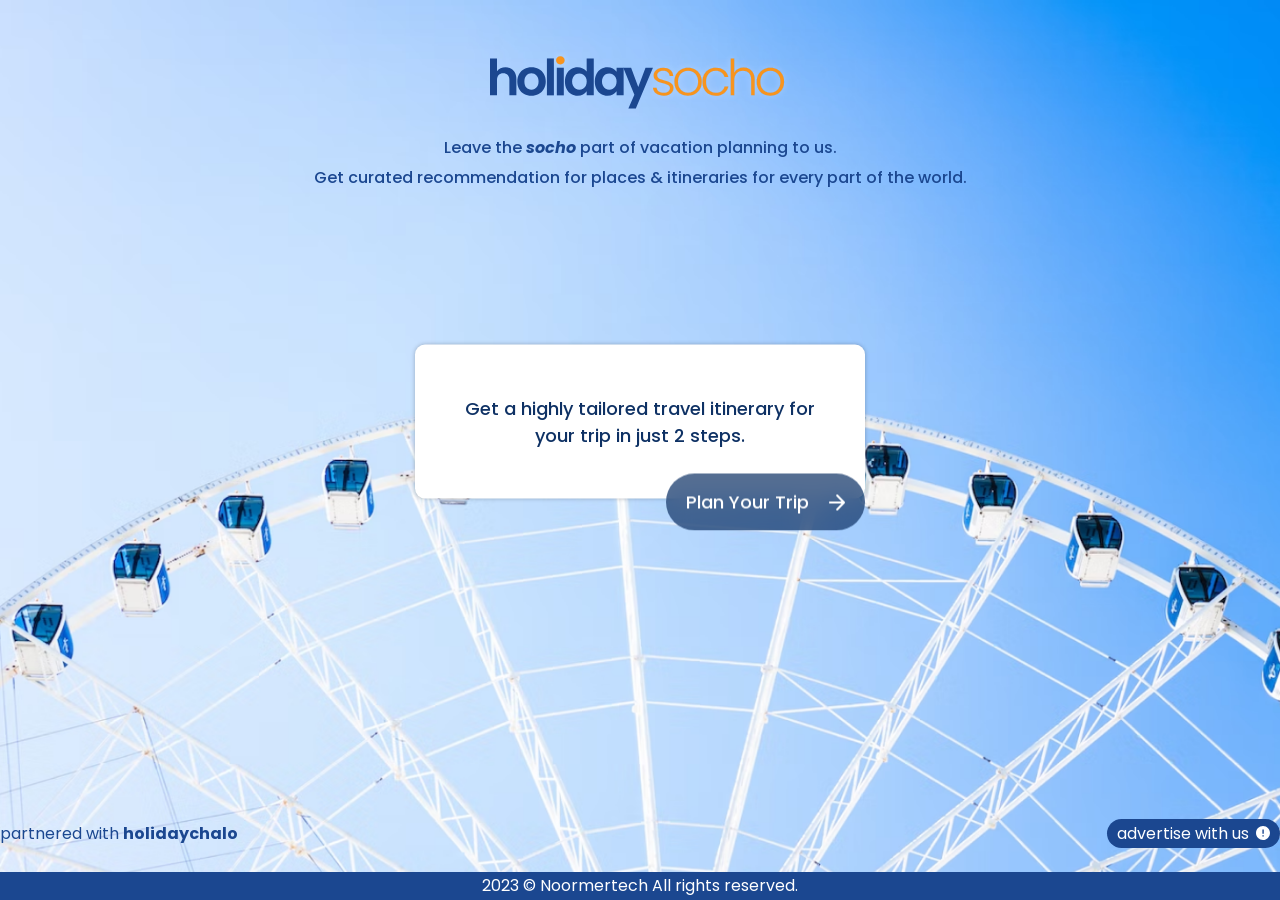
<file: index.html>
<!DOCTYPE html><html lang="en"><link href="https://fonts.googleapis.com/css2?family=Poppins:wght@400;700&amp;display=swap" rel="stylesheet"/><head><meta charSet="utf-8"/><title>Holiday Socho</title><meta name="description" content="Plan your next plan using AI"/><meta name="viewport" content="width=device-width, initial-scale=1"/><link rel="icon" href="/favicon.ico?"/><meta property="og:image" content="/bg.png"/><meta name="next-head-count" content="6"/><link rel="preload" href="/_next/static/css/e82a6e5c74566b1f.css" as="style"/><link rel="stylesheet" href="/_next/static/css/e82a6e5c74566b1f.css" data-n-g=""/><link rel="preload" href="/_next/static/css/e199e44f307ae0f2.css" as="style"/><link rel="stylesheet" href="/_next/static/css/e199e44f307ae0f2.css" data-n-p=""/><noscript data-n-css=""></noscript><script defer="" nomodule="" src="/_next/static/chunks/polyfills-c67a75d1b6f99dc8.js"></script><script src="/_next/static/chunks/webpack-26e3a4c27afd02c8.js" defer=""></script><script src="/_next/static/chunks/framework-2c79e2a64abdb08b.js" defer=""></script><script src="/_next/static/chunks/main-350e831c0b4967f3.js" defer=""></script><script src="/_next/static/chunks/pages/_app-313585de5b95d68f.js" defer=""></script><script src="/_next/static/chunks/465-7f91ef751b07232f.js" defer=""></script><script src="/_next/static/chunks/664-8dad9758a737e774.js" defer=""></script><script src="/_next/static/chunks/pages/index-f8d47b83b5171c75.js" defer=""></script><script src="/_next/static/YlCiF4PObsdLvY6J0-qfd/_buildManifest.js" defer=""></script><script src="/_next/static/YlCiF4PObsdLvY6J0-qfd/_ssgManifest.js" defer=""></script><style id="__jsx-7c6a1fc5523e48cf">.company.jsx-7c6a1fc5523e48cf{display:-webkit-box;display:-webkit-flex;display:-moz-box;display:-ms-flexbox;display:flex;-webkit-box-pack:center;-webkit-justify-content:center;-moz-box-pack:center;-ms-flex-pack:center;justify-content:center;background-color:#1b4790;color:white;padding:.11rem}@media screen and (max-width:25.9375rem){.company.jsx-7c6a1fc5523e48cf{font-size:.85rem}}</style></head><body><noscript><iframe src="https://www.googletagmanager.com/ns.html?id=GTM-MBHZZW8S" height="0" width="0" style="display:none;visibility:hidden"></iframe></noscript><div id="__next"><main class="undefined  Home_home_body__fRJze"><div class="Home_home_bg__4L7Lr"><div class="Home_wrapper__M2hGM"><div class="Home_home_container__U53aD"><div class="Home_home_head__k5Chm"><svg width="300" height="60" viewBox="0 0 202 40" fill="none" xmlns="http://www.w3.org/2000/svg"><path d="M10.4983 11.4586C11.9115 11.4586 13.1677 11.7722 14.2669 12.3993C15.3661 13.0041 16.2185 13.9112 16.8242 15.1207C17.4523 16.3078 17.7663 17.7413 17.7663 19.4212V30.3403H13.0555V20.0595C13.0555 18.5812 12.6854 17.4501 11.9451 16.6662C11.2049 15.8599 10.1954 15.4567 8.9168 15.4567C7.61573 15.4567 6.58385 15.8599 5.82116 16.6662C5.08089 17.4501 4.71076 18.5812 4.71076 20.0595V30.3403H0V5.47827H4.71076V14.0456C5.31643 13.2393 6.12399 12.6121 7.13344 12.1641C8.14289 11.6938 9.2645 11.4586 10.4983 11.4586Z" fill="#1B4790"></path><path d="M27.8316 30.6427C26.037 30.6427 24.4219 30.2507 22.9863 29.4668C21.5506 28.6605 20.4178 27.5293 19.5878 26.0735C18.7802 24.6176 18.3764 22.9377 18.3764 21.0339C18.3764 19.13 18.7914 17.4501 19.6214 15.9942C20.4739 14.5384 21.6291 13.4185 23.0872 12.6345C24.5453 11.8282 26.1716 11.425 27.9662 11.425C29.7608 11.425 31.3871 11.8282 32.8452 12.6345C34.3033 13.4185 35.4473 14.5384 36.2773 15.9942C37.1298 17.4501 37.556 19.13 37.556 21.0339C37.556 22.9377 37.1185 24.6176 36.2437 26.0735C35.3913 27.5293 34.2248 28.6605 32.7443 29.4668C31.2862 30.2507 29.6486 30.6427 27.8316 30.6427ZM27.8316 26.5438C28.684 26.5438 29.4804 26.3422 30.2206 25.9391C30.9833 25.5135 31.589 24.8864 32.0377 24.0576C32.4863 23.2289 32.7106 22.221 32.7106 21.0339C32.7106 19.2644 32.2395 17.9093 31.2974 16.9686C30.3777 16.0054 29.2448 15.5239 27.8989 15.5239C26.553 15.5239 25.4202 16.0054 24.5004 16.9686C23.6031 17.9093 23.1545 19.2644 23.1545 21.0339C23.1545 22.8033 23.5919 24.1696 24.4668 25.1327C25.3641 26.0735 26.4857 26.5438 27.8316 26.5438Z" fill="#1B4790"></path><path d="M43.0304 5.47827V30.3403H38.3196V5.47827H43.0304Z" fill="#1B4790"></path><path d="M49.7035 11.7274V30.3403H44.9928V11.7274H49.7035Z" fill="#1B4790"></path><path d="M50.4546 20.9667C50.4546 19.0852 50.8247 17.4165 51.565 15.9607C52.3277 14.5048 53.3595 13.3849 54.6606 12.6009C55.9617 11.817 57.4086 11.425 59.0012 11.425C60.2126 11.425 61.3678 11.6938 62.467 12.2313C63.5662 12.7465 64.4411 13.4408 65.0916 14.3144V5.47827H69.8696V30.3403H65.0916V27.5853C64.5084 28.5037 63.6896 29.2428 62.6353 29.8028C61.5809 30.3627 60.3584 30.6427 58.9676 30.6427C57.3973 30.6427 55.9617 30.2395 54.6606 29.4332C53.3595 28.6269 52.3277 27.4958 51.565 26.0399C50.8247 24.5616 50.4546 22.8705 50.4546 20.9667ZM65.1252 21.0339C65.1252 19.8915 64.9009 18.9172 64.4523 18.1109C64.0036 17.2821 63.398 16.655 62.6353 16.2294C61.8726 15.7815 61.0538 15.5575 60.1789 15.5575C59.3041 15.5575 58.4965 15.7703 57.7563 16.1958C57.016 16.6214 56.4103 17.2486 55.9392 18.0773C55.4906 18.8836 55.2663 19.8467 55.2663 20.9667C55.2663 22.0866 55.4906 23.0721 55.9392 23.9232C56.4103 24.752 57.016 25.3903 57.7563 25.8383C58.519 26.2862 59.3265 26.5102 60.1789 26.5102C61.0538 26.5102 61.8726 26.2974 62.6353 25.8719C63.398 25.4239 64.0036 24.7968 64.4523 23.9904C64.9009 23.1617 65.1252 22.1762 65.1252 21.0339Z" fill="#1B4790"></path><path d="M70.5673 20.9667C70.5673 19.0852 70.9374 17.4165 71.6777 15.9607C72.4404 14.5048 73.4611 13.3849 74.7397 12.6009C76.0408 11.817 77.4877 11.425 79.0803 11.425C80.4711 11.425 81.6825 11.705 82.7144 12.2649C83.7687 12.8249 84.6099 13.5304 85.238 14.3816V11.7274H89.9824V30.3403H85.238V27.6189C84.6323 28.4925 83.7911 29.2204 82.7144 29.8028C81.66 30.3627 80.4375 30.6427 79.0467 30.6427C77.4764 30.6427 76.0408 30.2395 74.7397 29.4332C73.4611 28.6269 72.4404 27.4958 71.6777 26.0399C70.9374 24.5616 70.5673 22.8705 70.5673 20.9667ZM85.238 21.0339C85.238 19.8915 85.0137 18.9172 84.565 18.1109C84.1164 17.2821 83.5107 16.655 82.748 16.2294C81.9853 15.7815 81.1665 15.5575 80.2917 15.5575C79.4168 15.5575 78.6093 15.7703 77.869 16.1958C77.1287 16.6214 76.5231 17.2486 76.052 18.0773C75.6034 18.8836 75.379 19.8467 75.379 20.9667C75.379 22.0866 75.6034 23.0721 76.052 23.9232C76.5231 24.752 77.1287 25.3903 77.869 25.8383C78.6317 26.2862 79.4393 26.5102 80.2917 26.5102C81.1665 26.5102 81.9853 26.2974 82.748 25.8719C83.5107 25.4239 84.1164 24.7968 84.565 23.9904C85.0137 23.1617 85.238 22.1762 85.238 21.0339Z" fill="#1B4790"></path><path d="M109.725 11.7274L98.1836 39.1428H93.17L97.2078 29.87L89.7379 11.7274H95.0207L99.8324 24.7296L104.711 11.7274H109.725Z" fill="#1B4790"></path><g filter="url(#filter0_d_316_1397)"><path d="M45.2958 8.73723C45.8566 9.25239 46.552 9.50997 47.382 9.50997C48.212 9.50997 48.8962 9.25239 49.4346 8.73723C49.9954 8.19967 50.2758 7.53892 50.2758 6.75499C50.2758 5.97105 49.9954 5.3215 49.4346 4.80634C48.8962 4.26878 48.212 4 47.382 4C46.552 4 45.8566 4.26878 45.2958 4.80634C44.7575 5.3215 44.4883 5.97105 44.4883 6.75499C44.4883 7.53892 44.7575 8.19967 45.2958 8.73723Z" fill="#F7941E"></path></g><g filter="url(#filter1_d_316_1397)"><path d="M117.127 30.6091C115.019 30.6091 113.291 30.1275 111.945 29.1644C110.622 28.1789 109.882 26.8462 109.725 25.1663H112.147C112.259 26.1967 112.742 27.0366 113.594 27.6861C114.469 28.3133 115.635 28.6269 117.094 28.6269C118.372 28.6269 119.37 28.3245 120.088 27.7197C120.829 27.115 121.199 26.3646 121.199 25.4687C121.199 24.8416 120.997 24.3264 120.593 23.9232C120.189 23.5201 119.673 23.2065 119.045 22.9825C118.44 22.7361 117.61 22.4785 116.555 22.2098C115.187 21.8514 114.076 21.493 113.224 21.1346C112.372 20.7763 111.643 20.2499 111.037 19.5556C110.454 18.8388 110.162 17.8869 110.162 16.6998C110.162 15.8039 110.431 14.9751 110.97 14.2136C111.508 13.452 112.271 12.8473 113.258 12.3993C114.245 11.9514 115.366 11.7274 116.623 11.7274C118.597 11.7274 120.189 12.2313 121.401 13.2393C122.612 14.2248 123.262 15.5911 123.352 17.3381H120.997C120.929 16.263 120.503 15.4007 119.718 14.7511C118.955 14.0792 117.901 13.7432 116.555 13.7432C115.366 13.7432 114.402 14.0232 113.661 14.5832C112.921 15.1431 112.551 15.8375 112.551 16.6662C112.551 17.3829 112.764 17.9765 113.19 18.4469C113.639 18.8948 114.189 19.2532 114.839 19.522C115.49 19.7684 116.365 20.0483 117.464 20.3619C118.787 20.7203 119.842 21.0675 120.627 21.4034C121.412 21.7394 122.085 22.2322 122.646 22.8817C123.206 23.5313 123.498 24.3936 123.52 25.4687C123.52 26.4542 123.251 27.339 122.713 28.1229C122.174 28.8844 121.423 29.4892 120.458 29.9372C119.494 30.3851 118.383 30.6091 117.127 30.6091Z" fill="#F7941E"></path><path d="M133.304 30.6091C131.577 30.6091 130.018 30.2283 128.627 29.4668C127.259 28.6829 126.171 27.5853 125.363 26.1743C124.578 24.7408 124.185 23.0721 124.185 21.1682C124.185 19.2644 124.589 17.6069 125.397 16.1958C126.204 14.7623 127.304 13.6648 128.694 12.9033C130.085 12.1194 131.644 11.7274 133.371 11.7274C135.099 11.7274 136.658 12.1194 138.049 12.9033C139.462 13.6648 140.561 14.7623 141.346 16.1958C142.154 17.6069 142.557 19.2644 142.557 21.1682C142.557 23.0497 142.154 24.7072 141.346 26.1407C140.539 27.5741 139.428 28.6829 138.015 29.4668C136.602 30.2283 135.031 30.6091 133.304 30.6091ZM133.304 28.5597C134.516 28.5597 135.637 28.2909 136.669 27.7533C137.701 27.1934 138.531 26.3646 139.159 25.2671C139.81 24.1472 140.135 22.7809 140.135 21.1682C140.135 19.5556 139.821 18.2005 139.193 17.103C138.565 15.983 137.735 15.1543 136.703 14.6168C135.671 14.0568 134.549 13.7768 133.338 13.7768C132.126 13.7768 131.005 14.0568 129.973 14.6168C128.941 15.1543 128.111 15.983 127.483 17.103C126.877 18.2005 126.575 19.5556 126.575 21.1682C126.575 22.7809 126.877 24.1472 127.483 25.2671C128.111 26.3646 128.93 27.1934 129.939 27.7533C130.971 28.2909 132.093 28.5597 133.304 28.5597Z" fill="#F7941E"></path><path d="M143.082 21.1682C143.082 19.2644 143.464 17.6069 144.226 16.1958C144.989 14.7623 146.043 13.6648 147.389 12.9033C148.735 12.1194 150.272 11.7274 151.999 11.7274C154.265 11.7274 156.127 12.2873 157.585 13.4073C159.065 14.5272 160.019 16.0502 160.445 17.9765H157.921C157.607 16.655 156.923 15.6247 155.869 14.8855C154.837 14.124 153.547 13.7432 151.999 13.7432C150.765 13.7432 149.655 14.0232 148.668 14.5832C147.681 15.1431 146.896 15.983 146.313 17.103C145.752 18.2005 145.471 19.5556 145.471 21.1682C145.471 22.7809 145.752 24.1472 146.313 25.2671C146.896 26.387 147.681 27.227 148.668 27.7869C149.655 28.3469 150.765 28.6269 151.999 28.6269C153.547 28.6269 154.837 28.2573 155.869 27.5181C156.923 26.7566 157.607 25.7039 157.921 24.36H160.445C160.019 26.2414 159.065 27.7533 157.585 28.8956C156.104 30.038 154.242 30.6091 151.999 30.6091C150.272 30.6091 148.735 30.2283 147.389 29.4668C146.043 28.6829 144.989 27.5853 144.226 26.1743C143.464 24.7408 143.082 23.0721 143.082 21.1682Z" fill="#F7941E"></path><path d="M170.852 11.6602C172.243 11.6602 173.488 11.9514 174.587 12.5337C175.708 13.1161 176.583 14.012 177.211 15.2215C177.862 16.4086 178.187 17.8645 178.187 19.5892V30.3403H175.865V19.8579C175.865 17.8645 175.361 16.3414 174.351 15.2887C173.364 14.236 172.007 13.7096 170.28 13.7096C168.508 13.7096 167.094 14.2696 166.04 15.3895C164.986 16.5094 164.459 18.1557 164.459 20.3283V30.3403H162.103V5.47827H164.459V15.1207C165.042 14.0232 165.894 13.1721 167.016 12.5673C168.16 11.9626 169.439 11.6602 170.852 11.6602Z" fill="#F7941E"></path><path d="M188.746 30.6091C187.019 30.6091 185.46 30.2283 184.069 29.4668C182.701 28.6829 181.613 27.5853 180.805 26.1743C180.02 24.7408 179.628 23.0721 179.628 21.1682C179.628 19.2644 180.031 17.6069 180.839 16.1958C181.647 14.7623 182.746 13.6648 184.137 12.9033C185.527 12.1194 187.086 11.7274 188.814 11.7274C190.541 11.7274 192.1 12.1194 193.491 12.9033C194.904 13.6648 196.003 14.7623 196.788 16.1958C197.596 17.6069 198 19.2644 198 21.1682C198 23.0497 197.596 24.7072 196.788 26.1407C195.981 27.5741 194.87 28.6829 193.457 29.4668C192.044 30.2283 190.474 30.6091 188.746 30.6091ZM188.746 28.5597C189.958 28.5597 191.079 28.2909 192.111 27.7533C193.143 27.1934 193.973 26.3646 194.601 25.2671C195.252 24.1472 195.577 22.7809 195.577 21.1682C195.577 19.5556 195.263 18.2005 194.635 17.103C194.007 15.983 193.177 15.1543 192.145 14.6168C191.113 14.0568 189.991 13.7768 188.78 13.7768C187.569 13.7768 186.447 14.0568 185.415 14.6168C184.383 15.1543 183.553 15.983 182.925 17.103C182.32 18.2005 182.017 19.5556 182.017 21.1682C182.017 22.7809 182.32 24.1472 182.925 25.2671C183.553 26.3646 184.372 27.1934 185.382 27.7533C186.413 28.2909 187.535 28.5597 188.746 28.5597Z" fill="#F7941E"></path></g><defs><filter id="filter0_d_316_1397" x="40.4883" y="0" width="13.7871" height="13.5099" filterUnits="userSpaceOnUse" color-interpolation-filters="sRGB"><feFlood flood-opacity="0" result="BackgroundImageFix"></feFlood><feColorMatrix in="SourceAlpha" type="matrix" values="0 0 0 0 0 0 0 0 0 0 0 0 0 0 0 0 0 0 127 0" result="hardAlpha"></feColorMatrix><feOffset></feOffset><feGaussianBlur stdDeviation="2"></feGaussianBlur><feComposite in2="hardAlpha" operator="out"></feComposite><feColorMatrix type="matrix" values="0 0 0 0 1 0 0 0 0 1 0 0 0 0 1 0 0 0 0.25 0"></feColorMatrix><feBlend mode="normal" in2="BackgroundImageFix" result="effect1_dropShadow_316_1397"></feBlend><feBlend mode="normal" in="SourceGraphic" in2="effect1_dropShadow_316_1397" result="shape"></feBlend></filter><filter id="filter1_d_316_1397" x="105.725" y="1.47827" width="96.2754" height="33.1309" filterUnits="userSpaceOnUse" color-interpolation-filters="sRGB"><feFlood flood-opacity="0" result="BackgroundImageFix"></feFlood><feColorMatrix in="SourceAlpha" type="matrix" values="0 0 0 0 0 0 0 0 0 0 0 0 0 0 0 0 0 0 127 0" result="hardAlpha"></feColorMatrix><feOffset></feOffset><feGaussianBlur stdDeviation="2"></feGaussianBlur><feComposite in2="hardAlpha" operator="out"></feComposite><feColorMatrix type="matrix" values="0 0 0 0 1 0 0 0 0 1 0 0 0 0 1 0 0 0 0.2 0"></feColorMatrix><feBlend mode="normal" in2="BackgroundImageFix" result="effect1_dropShadow_316_1397"></feBlend><feBlend mode="normal" in="SourceGraphic" in2="effect1_dropShadow_316_1397" result="shape"></feBlend></filter></defs></svg><div class="Home_home_head_text__b50x1"><div>Leave the <em>socho</em> part of vacation planning to us.</div><div>Get curated recommendation for places &amp; itineraries for every part of the world.</div></div></div><div class="Home_call_to_action_cont__OuNsl"><div class="Home_call_to_action_info__Nr9Qw">Get a highly tailored travel itinerary for your trip in just 2 steps.</div><div><a href="/form"><div class="Home_call_to_action_button__CMNf_"><div>Plan Your Trip</div><svg width="36" height="36" viewBox="0 0 36 36" fill="none" xmlns="http://www.w3.org/2000/svg"><path d="M18.9374 10.3161L25.7175 17.2692C25.8202 17.3745 25.8931 17.4886 25.9363 17.6115C25.9794 17.7345 26.0007 17.8661 26 18.0066C26 18.1471 25.9784 18.2788 25.9353 18.4017C25.8921 18.5246 25.8195 18.6387 25.7175 18.7441L18.9374 25.6972C18.7491 25.8903 18.5135 25.9911 18.2306 25.9995C17.9478 26.0079 17.704 25.9072 17.4992 25.6972C17.2937 25.504 17.1866 25.2624 17.1777 24.9723C17.1687 24.6823 17.2674 24.4323 17.4735 24.2223L22.5072 19.0601L11.0273 19.0601C10.7362 19.0601 10.4921 18.959 10.2948 18.7567C10.0976 18.5544 9.99932 18.3044 10 18.0066C10 17.7081 10.0983 17.4577 10.2948 17.2555C10.4914 17.0532 10.7355 16.9524 11.0273 16.9531L22.5072 16.9531L17.4735 11.791C17.2852 11.5978 17.1866 11.352 17.1777 11.0535C17.1687 10.755 17.2674 10.5092 17.4735 10.3161C17.6618 10.1054 17.9015 10 18.1926 10C18.4837 10 18.7319 10.1054 18.9374 10.3161Z" fill="white"></path></svg></div></a></div></div></div></div></div></main><div class="Home_footer_loc__oLa2q"><div class="Home_footer_container_itinerary__c9evr"><div class="Home_footer_partner__pXQkb">partnered with <span>holidaychalo</span></div><div class="Home_footer_advertise__P8vsf">advertise with us<svg width="14" height="14" viewBox="0 0 14 14" fill="none" xmlns="http://www.w3.org/2000/svg"><path d="M2.13702 12.035C1.46845 11.3893 0.935171 10.6169 0.568308 9.76285C0.201445 8.90882 0.00834101 7.99028 0.000264297 7.06083C-0.00781242 6.13137 0.169299 5.20961 0.521266 4.34934C0.873232 3.48906 1.393 2.7075 2.05025 2.05025C2.7075 1.393 3.48906 0.873232 4.34934 0.521266C5.20961 0.169299 6.13137 -0.00781242 7.06083 0.000264297C7.99028 0.00834101 8.90882 0.201445 9.76285 0.568308C10.6169 0.935171 11.3893 1.46845 12.035 2.13702C13.3101 3.45723 14.0157 5.22545 13.9997 7.06083C13.9838 8.8962 13.2476 10.6519 11.9497 11.9497C10.6519 13.2476 8.8962 13.9838 7.06083 13.9997C5.22545 14.0157 3.45723 13.3101 2.13702 12.035ZM6.38602 3.58602V7.78602H7.78602V3.58602H6.38602ZM6.38602 9.18602V10.586H7.78602V9.18602H6.38602Z" fill="white"></path></svg></div></div><div class="jsx-7c6a1fc5523e48cf company">2023 <span class="jsx-7c6a1fc5523e48cf">©</span> <span class="jsx-7c6a1fc5523e48cf">Noormertech</span> All rights reserved.</div></div></div><script id="__NEXT_DATA__" type="application/json">{"props":{"pageProps":{}},"page":"/","query":{},"buildId":"YlCiF4PObsdLvY6J0-qfd","nextExport":true,"autoExport":true,"isFallback":false,"scriptLoader":[]}</script></body></html>
</file>
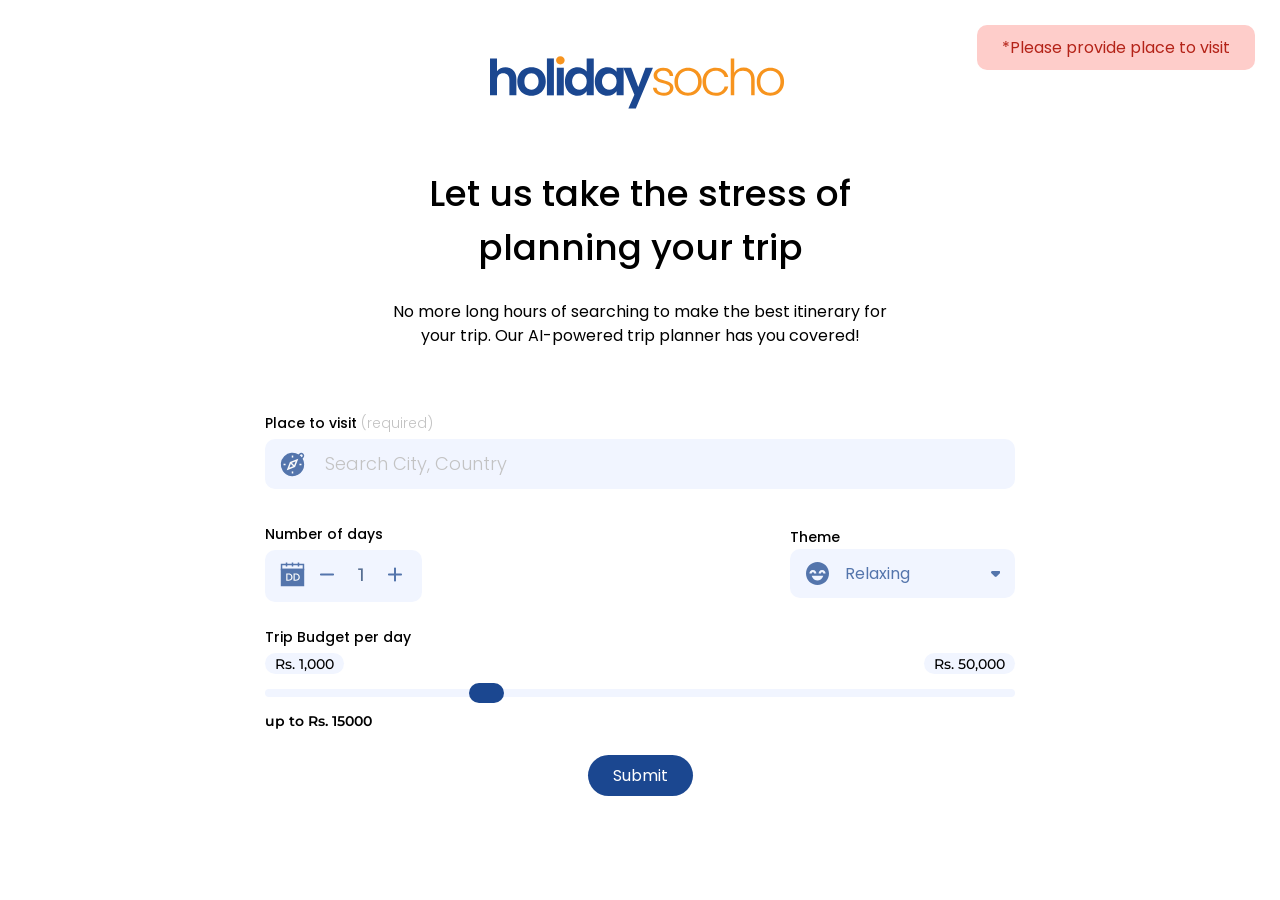
<file: anubhav.html>
<!DOCTYPE html><html lang="en"><link href="https://fonts.googleapis.com/css2?family=Poppins:wght@400;700&amp;display=swap" rel="stylesheet"/><head><meta charSet="utf-8"/><meta name="viewport" content="width=device-width"/><meta name="next-head-count" content="2"/><link rel="preload" href="/_next/static/css/e82a6e5c74566b1f.css" as="style"/><link rel="stylesheet" href="/_next/static/css/e82a6e5c74566b1f.css" data-n-g=""/><link rel="preload" href="/_next/static/css/21e8d3771d1bccf7.css" as="style"/><link rel="stylesheet" href="/_next/static/css/21e8d3771d1bccf7.css" data-n-p=""/><noscript data-n-css=""></noscript><script defer="" nomodule="" src="/_next/static/chunks/polyfills-c67a75d1b6f99dc8.js"></script><script src="/_next/static/chunks/webpack-26e3a4c27afd02c8.js" defer=""></script><script src="/_next/static/chunks/framework-2c79e2a64abdb08b.js" defer=""></script><script src="/_next/static/chunks/main-350e831c0b4967f3.js" defer=""></script><script src="/_next/static/chunks/pages/_app-313585de5b95d68f.js" defer=""></script><script src="/_next/static/chunks/1644ddea-cd30c98353a5833d.js" defer=""></script><script src="/_next/static/chunks/bb02c0f2-797d1504d435b766.js" defer=""></script><script src="/_next/static/chunks/465-7f91ef751b07232f.js" defer=""></script><script src="/_next/static/chunks/664-8dad9758a737e774.js" defer=""></script><script src="/_next/static/chunks/870-31761c91d0a030e0.js" defer=""></script><script src="/_next/static/chunks/pages/anubhav-7eefdd3854e544d4.js" defer=""></script><script src="/_next/static/YlCiF4PObsdLvY6J0-qfd/_buildManifest.js" defer=""></script><script src="/_next/static/YlCiF4PObsdLvY6J0-qfd/_ssgManifest.js" defer=""></script><style id="__jsx-417cad3a9153f572">.loader_pos.jsx-417cad3a9153f572{background-color:#fefefe;display:-webkit-box;display:-webkit-flex;display:-moz-box;display:-ms-flexbox;display:flex;-webkit-box-orient:vertical;-webkit-box-direction:normal;-webkit-flex-direction:column;-moz-box-orient:vertical;-moz-box-direction:normal;-ms-flex-direction:column;flex-direction:column;-webkit-box-pack:center;-webkit-justify-content:center;-moz-box-pack:center;-ms-flex-pack:center;justify-content:center;-webkit-box-align:center;-webkit-align-items:center;-moz-box-align:center;-ms-flex-align:center;align-items:center;height:100vh}.loader_pos.jsx-417cad3a9153f572 img.jsx-417cad3a9153f572{height:250px;-webkit-user-select:none;-ms-user-select:none;-moz-user-select:none;user-select:none}.loader_pos.jsx-417cad3a9153f572 div.jsx-417cad3a9153f572{font-weight:400;font-size:16px;color:#1b4790}.progress.jsx-417cad3a9153f572{margin-bottom:2rem;width:400px;max-width:85vw;height:4px;-webkit-border-radius:4px;-moz-border-radius:4px;border-radius:4px;background:rgba(0,0,0,.15);overflow:hidden}.progress.jsx-417cad3a9153f572:after{content:"";display:block;width:100%;height:4px;background:#1b4790;-webkit-animation:load 120s linear;-moz-animation:load 120s linear;-o-animation:load 120s linear;animation:load 120s linear}@-moz-keyframes load{0%{width:0}10%{width:5%}20%{width:15%}30%{width:25%}40%{width:30%}50%{width:44%}60%{width:50%}70%{width:72%}80%{width:84%}90%{width:92%}100%{width:100%}}@-webkit-keyframes load{0%{width:0}10%{width:5%}20%{width:15%}30%{width:25%}40%{width:30%}50%{width:44%}60%{width:50%}70%{width:72%}80%{width:84%}90%{width:92%}100%{width:100%}}@-o-keyframes load{0%{width:0}10%{width:5%}20%{width:15%}30%{width:25%}40%{width:30%}50%{width:44%}60%{width:50%}70%{width:72%}80%{width:84%}90%{width:92%}100%{width:100%}}@keyframes load{0%{width:0}10%{width:5%}20%{width:15%}30%{width:25%}40%{width:30%}50%{width:44%}60%{width:50%}70%{width:72%}80%{width:84%}90%{width:92%}100%{width:100%}}</style></head><body><noscript><iframe src="https://www.googletagmanager.com/ns.html?id=GTM-MBHZZW8S" height="0" width="0" style="display:none;visibility:hidden"></iframe></noscript><div id="__next"><div class="jsx-417cad3a9153f572 loader_pos"><img src="/hs_loader.gif" alt="load animation" loading="eager" class="jsx-417cad3a9153f572"/><div class="jsx-417cad3a9153f572 progress"></div><div class="jsx-417cad3a9153f572">Generating your Itinerary 😎🧳</div></div></div><script id="__NEXT_DATA__" type="application/json">{"props":{"pageProps":{}},"page":"/anubhav","query":{},"buildId":"YlCiF4PObsdLvY6J0-qfd","nextExport":true,"autoExport":true,"isFallback":false,"scriptLoader":[]}</script></body></html>
</file>
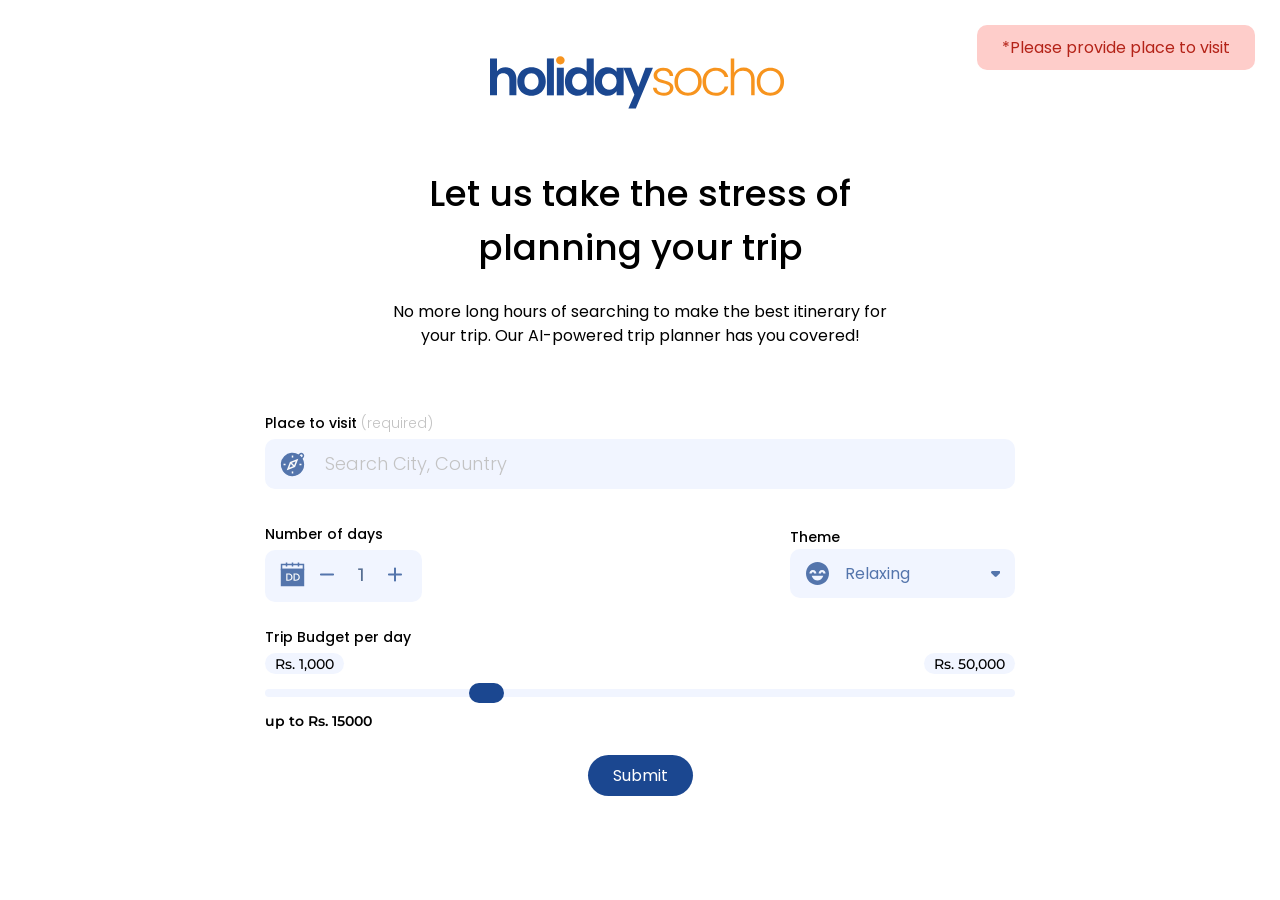
<file: form.html>
<!DOCTYPE html><html lang="en"><link href="https://fonts.googleapis.com/css2?family=Poppins:wght@400;700&amp;display=swap" rel="stylesheet"/><head><meta charSet="utf-8"/><title>Holiday Socho</title><meta name="description" content="Plan your next plan using AI"/><meta name="viewport" content="width=device-width, initial-scale=1"/><link rel="icon" href="/favicon.ico?"/><meta name="next-head-count" content="5"/><link rel="preload" href="/_next/static/css/e82a6e5c74566b1f.css" as="style"/><link rel="stylesheet" href="/_next/static/css/e82a6e5c74566b1f.css" data-n-g=""/><link rel="preload" href="/_next/static/css/2033c0317616bca4.css" as="style"/><link rel="stylesheet" href="/_next/static/css/2033c0317616bca4.css" data-n-p=""/><noscript data-n-css=""></noscript><script defer="" nomodule="" src="/_next/static/chunks/polyfills-c67a75d1b6f99dc8.js"></script><script src="/_next/static/chunks/webpack-26e3a4c27afd02c8.js" defer=""></script><script src="/_next/static/chunks/framework-2c79e2a64abdb08b.js" defer=""></script><script src="/_next/static/chunks/main-350e831c0b4967f3.js" defer=""></script><script src="/_next/static/chunks/pages/_app-313585de5b95d68f.js" defer=""></script><script src="/_next/static/chunks/465-7f91ef751b07232f.js" defer=""></script><script src="/_next/static/chunks/664-8dad9758a737e774.js" defer=""></script><script src="/_next/static/chunks/pages/form-c233c2ce1d6d6b9f.js" defer=""></script><script src="/_next/static/YlCiF4PObsdLvY6J0-qfd/_buildManifest.js" defer=""></script><script src="/_next/static/YlCiF4PObsdLvY6J0-qfd/_ssgManifest.js" defer=""></script><style id="__jsx-6ddd6ede4d882a1a">.content-box.jsx-6ddd6ede4d882a1a{display:-webkit-box;display:-webkit-flex;display:-moz-box;display:-ms-flexbox;display:flex;-webkit-box-orient:vertical;-webkit-box-direction:normal;-webkit-flex-direction:column;-moz-box-orient:vertical;-moz-box-direction:normal;-ms-flex-direction:column;flex-direction:column;gap:15px}.form-cont.jsx-6ddd6ede4d882a1a{display:-webkit-box;display:-webkit-flex;display:-moz-box;display:-ms-flexbox;display:flex;-webkit-box-orient:vertical;-webkit-box-direction:normal;-webkit-flex-direction:column;-moz-box-orient:vertical;-moz-box-direction:normal;-ms-flex-direction:column;flex-direction:column;gap:10px}.form-cont.jsx-6ddd6ede4d882a1a .form-icon-box.jsx-6ddd6ede4d882a1a{display:-webkit-box;display:-webkit-flex;display:-moz-box;display:-ms-flexbox;display:flex;-webkit-box-orient:horizontal;-webkit-box-direction:normal;-webkit-flex-direction:row;-moz-box-orient:horizontal;-moz-box-direction:normal;-ms-flex-direction:row;flex-direction:row;-webkit-box-align:center;-webkit-align-items:center;-moz-box-align:center;-ms-flex-align:center;align-items:center;gap:15px}.form-cont.jsx-6ddd6ede4d882a1a .form-item.jsx-6ddd6ede4d882a1a{display:-webkit-box;display:-webkit-flex;display:-moz-box;display:-ms-flexbox;display:flex;-webkit-box-orient:horizontal;-webkit-box-direction:normal;-webkit-flex-direction:row;-moz-box-orient:horizontal;-moz-box-direction:normal;-ms-flex-direction:row;flex-direction:row;-webkit-box-align:center;-webkit-align-items:center;-moz-box-align:center;-ms-flex-align:center;align-items:center;gap:10px;background:#f1f5ff;padding:7.5px 15px;-webkit-border-radius:10px;-moz-border-radius:10px;border-radius:10px}.form-cont.jsx-6ddd6ede4d882a1a .form-item.jsx-6ddd6ede4d882a1a .place.jsx-6ddd6ede4d882a1a{padding:7px 15px 7px 5px;-webkit-border-radius:50px;-moz-border-radius:50px;border-radius:50px;background:transparent;font-weight:400;font-size:18px;width:660px}.dropdown.jsx-6ddd6ede4d882a1a{display:-webkit-box;display:-webkit-flex;display:-moz-box;display:-ms-flexbox;display:flex;-webkit-box-orient:vertical;-webkit-box-direction:normal;-webkit-flex-direction:column;-moz-box-orient:vertical;-moz-box-direction:normal;-ms-flex-direction:column;flex-direction:column;gap:10px;position:relative}.dropdown-row.jsx-6ddd6ede4d882a1a{position:absolute;left:0;width:84.5%;top:100%;padding:10px 57.5px;background:#f1f5ff;color:black;-webkit-border-radius:10px;-moz-border-radius:10px;border-radius:10px}@media screen and (max-width:50rem){.dropdown-row.jsx-6ddd6ede4d882a1a{width:77%}@media screen and (max-width:25.9375rem){.form-cont.jsx-6ddd6ede4d882a1a .form-item.jsx-6ddd6ede4d882a1a .place.jsx-6ddd6ede4d882a1a{width:auto}.dropdown-row.jsx-6ddd6ede4d882a1a{width:62.75%}}}</style><style id="__jsx-e545cb58c1f8d47">*.jsx-e545cb58c1f8d47{margin:0;padding:0}.dropdown.jsx-e545cb58c1f8d47{display:-webkit-box;display:-webkit-flex;display:-moz-box;display:-ms-flexbox;display:flex;-webkit-box-orient:vertical;-webkit-box-direction:normal;-webkit-flex-direction:column;-moz-box-orient:vertical;-moz-box-direction:normal;-ms-flex-direction:column;flex-direction:column;gap:10px;width:225px;-webkit-border-radius:10px;-moz-border-radius:10px;border-radius:10px;position:relative;-webkit-user-select:none;-moz-user-select:none;-ms-user-select:none;user-select:none;background-color:#f1f5ff}.dropdown.jsx-e545cb58c1f8d47 .dropdown-btn.jsx-e545cb58c1f8d47{padding:12px 15px;display:-webkit-box;display:-webkit-flex;display:-moz-box;display:-ms-flexbox;display:flex;-webkit-box-orient:horizontal;-webkit-box-direction:normal;-webkit-flex-direction:row;-moz-box-orient:horizontal;-moz-box-direction:normal;-ms-flex-direction:row;flex-direction:row;-webkit-box-align:center;-webkit-align-items:center;-moz-box-align:center;-ms-flex-align:center;align-items:center;-webkit-box-pack:justify;-webkit-justify-content:space-between;-moz-box-pack:justify;-ms-flex-pack:justify;justify-content:space-between;cursor:pointer}.dropdown.jsx-e545cb58c1f8d47 .dropdown-content.jsx-e545cb58c1f8d47{position:absolute;left:-13px;top:100%;display:-webkit-box;display:-webkit-flex;display:-moz-box;display:-ms-flexbox;display:flex;-webkit-box-orient:vertical;-webkit-box-direction:normal;-webkit-flex-direction:column;-moz-box-orient:vertical;-moz-box-direction:normal;-ms-flex-direction:column;flex-direction:column;gap:0px;padding:10px 15px;width:98.5%}.dropdown.jsx-e545cb58c1f8d47 .dropdown-content.jsx-e545cb58c1f8d47 .dropdown-item.jsx-e545cb58c1f8d47{padding:10px;cursor:pointer;padding:12px 52px;display:-webkit-box;display:-webkit-flex;display:-moz-box;display:-ms-flexbox;display:flex;background-color:#f1f5ff;border-bottom:.05px solid#a3b5cf;color:#5475ac}.dropdown.jsx-e545cb58c1f8d47 .dropdown-content.jsx-e545cb58c1f8d47 .dropdown-item.jsx-e545cb58c1f8d47:first-child{-webkit-border-radius:10px 10px 0px 0px;-moz-border-radius:10px 10px 0px 0px;border-radius:10px 10px 0px 0px}.dropdown.jsx-e545cb58c1f8d47 .dropdown-content.jsx-e545cb58c1f8d47 .dropdown-item.jsx-e545cb58c1f8d47:last-child{border-bottom:none;-webkit-border-radius:0px 0px 10px 10px;-moz-border-radius:0px 0px 10px 10px;border-radius:0px 0px 10px 10px}.dropdown.jsx-e545cb58c1f8d47 .dropdown-content.jsx-e545cb58c1f8d47 .dropdown-item.jsx-e545cb58c1f8d47:hover{background-color:#e3e9f9}.dropdown-box.jsx-e545cb58c1f8d47{display:-webkit-box;display:-webkit-flex;display:-moz-box;display:-ms-flexbox;display:flex;-webkit-box-orient:horizontal;-webkit-box-direction:normal;-webkit-flex-direction:row;-moz-box-orient:horizontal;-moz-box-direction:normal;-ms-flex-direction:row;flex-direction:row;gap:15px;color:#5475ac}</style></head><body><noscript><iframe src="https://www.googletagmanager.com/ns.html?id=GTM-MBHZZW8S" height="0" width="0" style="display:none;visibility:hidden"></iframe></noscript><div id="__next"><div class="Form_wrapper__IqryV"><div class="Form_form_container__Livw3"><div class="Form_form_subcontainer__DzEux"><div class="Form_holiday_socho_logo_form__O9Weh"><a href="/"><svg width="300" height="60" viewBox="0 0 202 40" fill="none" xmlns="http://www.w3.org/2000/svg"><path d="M10.4983 11.4586C11.9115 11.4586 13.1677 11.7722 14.2669 12.3993C15.3661 13.0041 16.2185 13.9112 16.8242 15.1207C17.4523 16.3078 17.7663 17.7413 17.7663 19.4212V30.3403H13.0555V20.0595C13.0555 18.5812 12.6854 17.4501 11.9451 16.6662C11.2049 15.8599 10.1954 15.4567 8.9168 15.4567C7.61573 15.4567 6.58385 15.8599 5.82116 16.6662C5.08089 17.4501 4.71076 18.5812 4.71076 20.0595V30.3403H0V5.47827H4.71076V14.0456C5.31643 13.2393 6.12399 12.6121 7.13344 12.1641C8.14289 11.6938 9.2645 11.4586 10.4983 11.4586Z" fill="#1B4790"></path><path d="M27.8316 30.6427C26.037 30.6427 24.4219 30.2507 22.9863 29.4668C21.5506 28.6605 20.4178 27.5293 19.5878 26.0735C18.7802 24.6176 18.3764 22.9377 18.3764 21.0339C18.3764 19.13 18.7914 17.4501 19.6214 15.9942C20.4739 14.5384 21.6291 13.4185 23.0872 12.6345C24.5453 11.8282 26.1716 11.425 27.9662 11.425C29.7608 11.425 31.3871 11.8282 32.8452 12.6345C34.3033 13.4185 35.4473 14.5384 36.2773 15.9942C37.1298 17.4501 37.556 19.13 37.556 21.0339C37.556 22.9377 37.1185 24.6176 36.2437 26.0735C35.3913 27.5293 34.2248 28.6605 32.7443 29.4668C31.2862 30.2507 29.6486 30.6427 27.8316 30.6427ZM27.8316 26.5438C28.684 26.5438 29.4804 26.3422 30.2206 25.9391C30.9833 25.5135 31.589 24.8864 32.0377 24.0576C32.4863 23.2289 32.7106 22.221 32.7106 21.0339C32.7106 19.2644 32.2395 17.9093 31.2974 16.9686C30.3777 16.0054 29.2448 15.5239 27.8989 15.5239C26.553 15.5239 25.4202 16.0054 24.5004 16.9686C23.6031 17.9093 23.1545 19.2644 23.1545 21.0339C23.1545 22.8033 23.5919 24.1696 24.4668 25.1327C25.3641 26.0735 26.4857 26.5438 27.8316 26.5438Z" fill="#1B4790"></path><path d="M43.0304 5.47827V30.3403H38.3196V5.47827H43.0304Z" fill="#1B4790"></path><path d="M49.7035 11.7274V30.3403H44.9928V11.7274H49.7035Z" fill="#1B4790"></path><path d="M50.4546 20.9667C50.4546 19.0852 50.8247 17.4165 51.565 15.9607C52.3277 14.5048 53.3595 13.3849 54.6606 12.6009C55.9617 11.817 57.4086 11.425 59.0012 11.425C60.2126 11.425 61.3678 11.6938 62.467 12.2313C63.5662 12.7465 64.4411 13.4408 65.0916 14.3144V5.47827H69.8696V30.3403H65.0916V27.5853C64.5084 28.5037 63.6896 29.2428 62.6353 29.8028C61.5809 30.3627 60.3584 30.6427 58.9676 30.6427C57.3973 30.6427 55.9617 30.2395 54.6606 29.4332C53.3595 28.6269 52.3277 27.4958 51.565 26.0399C50.8247 24.5616 50.4546 22.8705 50.4546 20.9667ZM65.1252 21.0339C65.1252 19.8915 64.9009 18.9172 64.4523 18.1109C64.0036 17.2821 63.398 16.655 62.6353 16.2294C61.8726 15.7815 61.0538 15.5575 60.1789 15.5575C59.3041 15.5575 58.4965 15.7703 57.7563 16.1958C57.016 16.6214 56.4103 17.2486 55.9392 18.0773C55.4906 18.8836 55.2663 19.8467 55.2663 20.9667C55.2663 22.0866 55.4906 23.0721 55.9392 23.9232C56.4103 24.752 57.016 25.3903 57.7563 25.8383C58.519 26.2862 59.3265 26.5102 60.1789 26.5102C61.0538 26.5102 61.8726 26.2974 62.6353 25.8719C63.398 25.4239 64.0036 24.7968 64.4523 23.9904C64.9009 23.1617 65.1252 22.1762 65.1252 21.0339Z" fill="#1B4790"></path><path d="M70.5673 20.9667C70.5673 19.0852 70.9374 17.4165 71.6777 15.9607C72.4404 14.5048 73.4611 13.3849 74.7397 12.6009C76.0408 11.817 77.4877 11.425 79.0803 11.425C80.4711 11.425 81.6825 11.705 82.7144 12.2649C83.7687 12.8249 84.6099 13.5304 85.238 14.3816V11.7274H89.9824V30.3403H85.238V27.6189C84.6323 28.4925 83.7911 29.2204 82.7144 29.8028C81.66 30.3627 80.4375 30.6427 79.0467 30.6427C77.4764 30.6427 76.0408 30.2395 74.7397 29.4332C73.4611 28.6269 72.4404 27.4958 71.6777 26.0399C70.9374 24.5616 70.5673 22.8705 70.5673 20.9667ZM85.238 21.0339C85.238 19.8915 85.0137 18.9172 84.565 18.1109C84.1164 17.2821 83.5107 16.655 82.748 16.2294C81.9853 15.7815 81.1665 15.5575 80.2917 15.5575C79.4168 15.5575 78.6093 15.7703 77.869 16.1958C77.1287 16.6214 76.5231 17.2486 76.052 18.0773C75.6034 18.8836 75.379 19.8467 75.379 20.9667C75.379 22.0866 75.6034 23.0721 76.052 23.9232C76.5231 24.752 77.1287 25.3903 77.869 25.8383C78.6317 26.2862 79.4393 26.5102 80.2917 26.5102C81.1665 26.5102 81.9853 26.2974 82.748 25.8719C83.5107 25.4239 84.1164 24.7968 84.565 23.9904C85.0137 23.1617 85.238 22.1762 85.238 21.0339Z" fill="#1B4790"></path><path d="M109.725 11.7274L98.1836 39.1428H93.17L97.2078 29.87L89.7379 11.7274H95.0207L99.8324 24.7296L104.711 11.7274H109.725Z" fill="#1B4790"></path><g filter="url(#filter0_d_316_1397)"><path d="M45.2958 8.73723C45.8566 9.25239 46.552 9.50997 47.382 9.50997C48.212 9.50997 48.8962 9.25239 49.4346 8.73723C49.9954 8.19967 50.2758 7.53892 50.2758 6.75499C50.2758 5.97105 49.9954 5.3215 49.4346 4.80634C48.8962 4.26878 48.212 4 47.382 4C46.552 4 45.8566 4.26878 45.2958 4.80634C44.7575 5.3215 44.4883 5.97105 44.4883 6.75499C44.4883 7.53892 44.7575 8.19967 45.2958 8.73723Z" fill="#F7941E"></path></g><g filter="url(#filter1_d_316_1397)"><path d="M117.127 30.6091C115.019 30.6091 113.291 30.1275 111.945 29.1644C110.622 28.1789 109.882 26.8462 109.725 25.1663H112.147C112.259 26.1967 112.742 27.0366 113.594 27.6861C114.469 28.3133 115.635 28.6269 117.094 28.6269C118.372 28.6269 119.37 28.3245 120.088 27.7197C120.829 27.115 121.199 26.3646 121.199 25.4687C121.199 24.8416 120.997 24.3264 120.593 23.9232C120.189 23.5201 119.673 23.2065 119.045 22.9825C118.44 22.7361 117.61 22.4785 116.555 22.2098C115.187 21.8514 114.076 21.493 113.224 21.1346C112.372 20.7763 111.643 20.2499 111.037 19.5556C110.454 18.8388 110.162 17.8869 110.162 16.6998C110.162 15.8039 110.431 14.9751 110.97 14.2136C111.508 13.452 112.271 12.8473 113.258 12.3993C114.245 11.9514 115.366 11.7274 116.623 11.7274C118.597 11.7274 120.189 12.2313 121.401 13.2393C122.612 14.2248 123.262 15.5911 123.352 17.3381H120.997C120.929 16.263 120.503 15.4007 119.718 14.7511C118.955 14.0792 117.901 13.7432 116.555 13.7432C115.366 13.7432 114.402 14.0232 113.661 14.5832C112.921 15.1431 112.551 15.8375 112.551 16.6662C112.551 17.3829 112.764 17.9765 113.19 18.4469C113.639 18.8948 114.189 19.2532 114.839 19.522C115.49 19.7684 116.365 20.0483 117.464 20.3619C118.787 20.7203 119.842 21.0675 120.627 21.4034C121.412 21.7394 122.085 22.2322 122.646 22.8817C123.206 23.5313 123.498 24.3936 123.52 25.4687C123.52 26.4542 123.251 27.339 122.713 28.1229C122.174 28.8844 121.423 29.4892 120.458 29.9372C119.494 30.3851 118.383 30.6091 117.127 30.6091Z" fill="#F7941E"></path><path d="M133.304 30.6091C131.577 30.6091 130.018 30.2283 128.627 29.4668C127.259 28.6829 126.171 27.5853 125.363 26.1743C124.578 24.7408 124.185 23.0721 124.185 21.1682C124.185 19.2644 124.589 17.6069 125.397 16.1958C126.204 14.7623 127.304 13.6648 128.694 12.9033C130.085 12.1194 131.644 11.7274 133.371 11.7274C135.099 11.7274 136.658 12.1194 138.049 12.9033C139.462 13.6648 140.561 14.7623 141.346 16.1958C142.154 17.6069 142.557 19.2644 142.557 21.1682C142.557 23.0497 142.154 24.7072 141.346 26.1407C140.539 27.5741 139.428 28.6829 138.015 29.4668C136.602 30.2283 135.031 30.6091 133.304 30.6091ZM133.304 28.5597C134.516 28.5597 135.637 28.2909 136.669 27.7533C137.701 27.1934 138.531 26.3646 139.159 25.2671C139.81 24.1472 140.135 22.7809 140.135 21.1682C140.135 19.5556 139.821 18.2005 139.193 17.103C138.565 15.983 137.735 15.1543 136.703 14.6168C135.671 14.0568 134.549 13.7768 133.338 13.7768C132.126 13.7768 131.005 14.0568 129.973 14.6168C128.941 15.1543 128.111 15.983 127.483 17.103C126.877 18.2005 126.575 19.5556 126.575 21.1682C126.575 22.7809 126.877 24.1472 127.483 25.2671C128.111 26.3646 128.93 27.1934 129.939 27.7533C130.971 28.2909 132.093 28.5597 133.304 28.5597Z" fill="#F7941E"></path><path d="M143.082 21.1682C143.082 19.2644 143.464 17.6069 144.226 16.1958C144.989 14.7623 146.043 13.6648 147.389 12.9033C148.735 12.1194 150.272 11.7274 151.999 11.7274C154.265 11.7274 156.127 12.2873 157.585 13.4073C159.065 14.5272 160.019 16.0502 160.445 17.9765H157.921C157.607 16.655 156.923 15.6247 155.869 14.8855C154.837 14.124 153.547 13.7432 151.999 13.7432C150.765 13.7432 149.655 14.0232 148.668 14.5832C147.681 15.1431 146.896 15.983 146.313 17.103C145.752 18.2005 145.471 19.5556 145.471 21.1682C145.471 22.7809 145.752 24.1472 146.313 25.2671C146.896 26.387 147.681 27.227 148.668 27.7869C149.655 28.3469 150.765 28.6269 151.999 28.6269C153.547 28.6269 154.837 28.2573 155.869 27.5181C156.923 26.7566 157.607 25.7039 157.921 24.36H160.445C160.019 26.2414 159.065 27.7533 157.585 28.8956C156.104 30.038 154.242 30.6091 151.999 30.6091C150.272 30.6091 148.735 30.2283 147.389 29.4668C146.043 28.6829 144.989 27.5853 144.226 26.1743C143.464 24.7408 143.082 23.0721 143.082 21.1682Z" fill="#F7941E"></path><path d="M170.852 11.6602C172.243 11.6602 173.488 11.9514 174.587 12.5337C175.708 13.1161 176.583 14.012 177.211 15.2215C177.862 16.4086 178.187 17.8645 178.187 19.5892V30.3403H175.865V19.8579C175.865 17.8645 175.361 16.3414 174.351 15.2887C173.364 14.236 172.007 13.7096 170.28 13.7096C168.508 13.7096 167.094 14.2696 166.04 15.3895C164.986 16.5094 164.459 18.1557 164.459 20.3283V30.3403H162.103V5.47827H164.459V15.1207C165.042 14.0232 165.894 13.1721 167.016 12.5673C168.16 11.9626 169.439 11.6602 170.852 11.6602Z" fill="#F7941E"></path><path d="M188.746 30.6091C187.019 30.6091 185.46 30.2283 184.069 29.4668C182.701 28.6829 181.613 27.5853 180.805 26.1743C180.02 24.7408 179.628 23.0721 179.628 21.1682C179.628 19.2644 180.031 17.6069 180.839 16.1958C181.647 14.7623 182.746 13.6648 184.137 12.9033C185.527 12.1194 187.086 11.7274 188.814 11.7274C190.541 11.7274 192.1 12.1194 193.491 12.9033C194.904 13.6648 196.003 14.7623 196.788 16.1958C197.596 17.6069 198 19.2644 198 21.1682C198 23.0497 197.596 24.7072 196.788 26.1407C195.981 27.5741 194.87 28.6829 193.457 29.4668C192.044 30.2283 190.474 30.6091 188.746 30.6091ZM188.746 28.5597C189.958 28.5597 191.079 28.2909 192.111 27.7533C193.143 27.1934 193.973 26.3646 194.601 25.2671C195.252 24.1472 195.577 22.7809 195.577 21.1682C195.577 19.5556 195.263 18.2005 194.635 17.103C194.007 15.983 193.177 15.1543 192.145 14.6168C191.113 14.0568 189.991 13.7768 188.78 13.7768C187.569 13.7768 186.447 14.0568 185.415 14.6168C184.383 15.1543 183.553 15.983 182.925 17.103C182.32 18.2005 182.017 19.5556 182.017 21.1682C182.017 22.7809 182.32 24.1472 182.925 25.2671C183.553 26.3646 184.372 27.1934 185.382 27.7533C186.413 28.2909 187.535 28.5597 188.746 28.5597Z" fill="#F7941E"></path></g><defs><filter id="filter0_d_316_1397" x="40.4883" y="0" width="13.7871" height="13.5099" filterUnits="userSpaceOnUse" color-interpolation-filters="sRGB"><feFlood flood-opacity="0" result="BackgroundImageFix"></feFlood><feColorMatrix in="SourceAlpha" type="matrix" values="0 0 0 0 0 0 0 0 0 0 0 0 0 0 0 0 0 0 127 0" result="hardAlpha"></feColorMatrix><feOffset></feOffset><feGaussianBlur stdDeviation="2"></feGaussianBlur><feComposite in2="hardAlpha" operator="out"></feComposite><feColorMatrix type="matrix" values="0 0 0 0 1 0 0 0 0 1 0 0 0 0 1 0 0 0 0.25 0"></feColorMatrix><feBlend mode="normal" in2="BackgroundImageFix" result="effect1_dropShadow_316_1397"></feBlend><feBlend mode="normal" in="SourceGraphic" in2="effect1_dropShadow_316_1397" result="shape"></feBlend></filter><filter id="filter1_d_316_1397" x="105.725" y="1.47827" width="96.2754" height="33.1309" filterUnits="userSpaceOnUse" color-interpolation-filters="sRGB"><feFlood flood-opacity="0" result="BackgroundImageFix"></feFlood><feColorMatrix in="SourceAlpha" type="matrix" values="0 0 0 0 0 0 0 0 0 0 0 0 0 0 0 0 0 0 127 0" result="hardAlpha"></feColorMatrix><feOffset></feOffset><feGaussianBlur stdDeviation="2"></feGaussianBlur><feComposite in2="hardAlpha" operator="out"></feComposite><feColorMatrix type="matrix" values="0 0 0 0 1 0 0 0 0 1 0 0 0 0 1 0 0 0 0.2 0"></feColorMatrix><feBlend mode="normal" in2="BackgroundImageFix" result="effect1_dropShadow_316_1397"></feBlend><feBlend mode="normal" in="SourceGraphic" in2="effect1_dropShadow_316_1397" result="shape"></feBlend></filter></defs></svg></a></div><div class="Form_formpage_container__c2XtL"><div class="Form_form_title_container__umGHo"><div class="Form_form_title__f6DRv">Let us take the stress of planning your trip</div><div class="Form_form_caption__OjXJs">No more long hours of searching to make the best itinerary for your trip. Our AI-powered trip planner has you covered!</div></div><div><div id="trip_query" class="Form_banner_btn_alignment__3UZMI"><div class="Form_banner_form_input_container__Ox1aw"><div class="Form_banner_form_subcontainer__An37F"><label for="place" id="Form_banner_form_index__NWjbx">Place to visit <span>(required)</span></label><div class="jsx-6ddd6ede4d882a1a content-box"><div class="jsx-6ddd6ede4d882a1a form-cont"><div class="jsx-6ddd6ede4d882a1a form-item"><div class="jsx-6ddd6ede4d882a1a form-icon-box"><svg width="25" height="25" viewBox="0 0 25 25" fill="none" xmlns="http://www.w3.org/2000/svg" class="jsx-6ddd6ede4d882a1a"><g clip-path="url(#clip0_316_1334)" class="jsx-6ddd6ede4d882a1a"><path d="M23.4375 12.5C23.4377 14.4825 22.899 16.4277 21.879 18.1277C20.8591 19.8277 19.3963 21.2185 17.6471 22.1514C15.8979 23.0844 13.928 23.5243 11.948 23.4243C9.96808 23.3242 8.05257 22.6879 6.40629 21.5834C5.22169 20.7946 4.20552 19.7784 3.41671 18.5938C2.00422 16.4895 1.36635 13.96 1.61211 11.4375C1.85786 8.91502 2.97198 6.55618 4.76408 4.76408C6.55618 2.97198 8.91502 1.85786 11.4375 1.61211C13.96 1.36635 16.4895 2.00422 18.5938 3.41671C19.7784 4.20552 20.7946 5.22169 21.5834 6.40629C22.794 8.20779 23.4396 10.3295 23.4375 12.5Z" fill="#5475AC" stroke="#5475AC" stroke-width="1.5" stroke-miterlimit="10" class="jsx-6ddd6ede4d882a1a"></path><path d="M18.5938 3.41669L19.7917 2.17711C20.1936 1.77514 20.7388 1.54932 21.3073 1.54932C21.8758 1.54932 22.4209 1.77514 22.8229 2.17711C23.2249 2.57908 23.4507 3.12426 23.4507 3.69273C23.4507 4.2612 23.2249 4.80639 22.8229 5.20836L21.5833 6.40628" stroke="#5475AC" stroke-width="1.5" stroke-miterlimit="10" class="jsx-6ddd6ede4d882a1a"></path><path d="M8.03125 16.9792L14.4896 14.4896L16.9792 8.03125L10.5104 10.5104L8.03125 16.9792Z" stroke="#FBFBFB" stroke-width="1.5" stroke-miterlimit="10" class="jsx-6ddd6ede4d882a1a"></path><path d="M10.5098 10.5104L14.4889 14.4895" stroke="#FBFBFB" stroke-width="1.5" stroke-miterlimit="10" class="jsx-6ddd6ede4d882a1a"></path><path d="M12.5 3.55212V5.54171" stroke="#FBFBFB" stroke-width="1.5" stroke-miterlimit="10" class="jsx-6ddd6ede4d882a1a"></path><path d="M12.5 19.4584V21.448" stroke="#FBFBFB" stroke-width="1.5" stroke-miterlimit="10" class="jsx-6ddd6ede4d882a1a"></path><path d="M21.4486 12.5H19.459" stroke="#FBFBFB" stroke-width="1.5" stroke-miterlimit="10" class="jsx-6ddd6ede4d882a1a"></path><path d="M5.54232 12.5H3.55273" stroke="#FBFBFB" stroke-width="1.5" stroke-miterlimit="10" class="jsx-6ddd6ede4d882a1a"></path></g><defs class="jsx-6ddd6ede4d882a1a"><clipPath id="clip0_316_1334" class="jsx-6ddd6ede4d882a1a"><rect width="25" height="25" fill="white" class="jsx-6ddd6ede4d882a1a"></rect></clipPath></defs></svg><input type="text" placeholder="Search City, Country" class="jsx-6ddd6ede4d882a1a place" value=""/></div></div><div class="jsx-6ddd6ede4d882a1a dropdown"></div></div></div></div><div class="Form_banner_form_day_theme_cont__d6xsX"><div class="Form_banner_form_subcontainer__An37F"><label for="days" id="Form_banner_form_index__NWjbx">Number of days</label><div class="Form_banner_day_container__gfrf4"><svg width="25" height="25" viewBox="0 0 25 25" fill="none" xmlns="http://www.w3.org/2000/svg"><g clip-path="url(#clip0_316_1369)"><path d="M23.4577 2.51038H1.54102V7.48954H23.4577V2.51038Z" stroke="#5475AC" stroke-width="1.5" stroke-miterlimit="10"></path><path d="M23.4577 7.5H1.54102V23.4375H23.4577V7.5Z" fill="#5475AC" stroke="#5475AC" stroke-width="1.5" stroke-miterlimit="10"></path><path d="M6.52148 0.520874V4.51046" stroke="#5475AC" stroke-width="1.5" stroke-miterlimit="10"></path><path d="M18.4785 0.520874V4.51046" stroke="#5475AC" stroke-width="1.5" stroke-miterlimit="10"></path><path d="M12.5 0.520874V4.51046" stroke="#5475AC" stroke-width="1.5" stroke-miterlimit="10"></path><path d="M8.63045 11.4584C9.40646 11.4584 10.0846 11.6088 10.6648 11.9095C11.2521 12.2033 11.703 12.6299 12.0176 13.1895C12.3392 13.742 12.5 14.389 12.5 15.1304C12.5 15.8718 12.3392 16.5153 12.0176 17.0609C11.703 17.6065 11.2521 18.0261 10.6648 18.3199C10.0846 18.6067 9.40646 18.75 8.63045 18.75H6.25V11.4584H8.63045ZM8.63045 17.7743C9.48336 17.7743 10.137 17.5435 10.5914 17.0819C11.0459 16.6202 11.2731 15.9698 11.2731 15.1304C11.2731 14.2841 11.0459 13.6231 10.5914 13.1475C10.137 12.6719 9.48336 12.4341 8.63045 12.4341H7.44547V17.7743H8.63045Z" fill="#FBFBFB"></path><path d="M15.9215 11.4584C16.6975 11.4584 17.3756 11.6088 17.9559 11.9095C18.5431 12.2033 18.994 12.6299 19.3086 13.1895C19.6302 13.742 19.791 14.389 19.791 15.1304C19.791 15.8718 19.6302 16.5153 19.3086 17.0609C18.994 17.6065 18.5431 18.0261 17.9559 18.3199C17.3756 18.6067 16.6975 18.75 15.9215 18.75H13.541V11.4584H15.9215ZM15.9215 17.7743C16.7744 17.7743 17.428 17.5435 17.8825 17.0819C18.3369 16.6202 18.5641 15.9698 18.5641 15.1304C18.5641 14.2841 18.3369 13.6231 17.8825 13.1475C17.428 12.6719 16.7744 12.4341 15.9215 12.4341H14.7365V17.7743H15.9215Z" fill="#FBFBFB"></path></g><defs><clipPath id="clip0_316_1369"><rect width="25" height="25" fill="white"></rect></clipPath></defs></svg><div class="Form_banner_day_alignment__Wf0tE"><button class="Form_days_btn___JIob"><svg width="24" height="25" viewBox="0 0 24 25" fill="none" xmlns="http://www.w3.org/2000/svg"><g clip-path="url(#clip0_316_1378)"><path d="M18 13.498H6C5.73478 13.498 5.48043 13.3927 5.29289 13.2052C5.10536 13.0176 5 12.7633 5 12.498C5 12.2328 5.10536 11.9785 5.29289 11.7909C5.48043 11.6034 5.73478 11.498 6 11.498H18C18.2652 11.498 18.5196 11.6034 18.7071 11.7909C18.8946 11.9785 19 12.2328 19 12.498C19 12.7633 18.8946 13.0176 18.7071 13.2052C18.5196 13.3927 18.2652 13.498 18 13.498Z" fill="#5475AC"></path></g><defs><clipPath id="clip0_316_1378"><rect y="0.5" width="24" height="24" rx="2" fill="white"></rect></clipPath></defs></svg></button><p class="Form_banner_form_day__EHjXS">1</p><button class="Form_days_btn___JIob"><svg width="24" height="25" viewBox="0 0 24 25" fill="none" xmlns="http://www.w3.org/2000/svg"><g clip-path="url(#clip0_316_1383)"><path d="M18 13.498H13V18.498C13 18.7633 12.8946 19.0176 12.7071 19.2052C12.5196 19.3927 12.2652 19.498 12 19.498C11.7348 19.498 11.4804 19.3927 11.2929 19.2052C11.1054 19.0176 11 18.7633 11 18.498V13.498H6C5.73478 13.498 5.48043 13.3927 5.29289 13.2052C5.10536 13.0176 5 12.7633 5 12.498C5 12.2328 5.10536 11.9785 5.29289 11.7909C5.48043 11.6034 5.73478 11.498 6 11.498H11V6.49805C11 6.23283 11.1054 5.97848 11.2929 5.79094C11.4804 5.6034 11.7348 5.49805 12 5.49805C12.2652 5.49805 12.5196 5.6034 12.7071 5.79094C12.8946 5.97848 13 6.23283 13 6.49805V11.498H18C18.2652 11.498 18.5196 11.6034 18.7071 11.7909C18.8946 11.9785 19 12.2328 19 12.498C19 12.7633 18.8946 13.0176 18.7071 13.2052C18.5196 13.3927 18.2652 13.498 18 13.498Z" fill="#5475AC"></path></g><defs><clipPath id="clip0_316_1383"><rect x="24" y="24.5" width="24" height="24" rx="2" transform="rotate(-180 24 24.5)" fill="white"></rect></clipPath></defs></svg></button></div></div></div><div id="Form_banner_form_subcontainer__An37F"><label for="themes" id="Form_banner_form_index__NWjbx">Theme</label><div class="jsx-e545cb58c1f8d47"><div class="jsx-e545cb58c1f8d47 dropdown"><div class="jsx-e545cb58c1f8d47 dropdown-btn"><div class="jsx-e545cb58c1f8d47 dropdown-box"><svg width="25" height="25" viewBox="0 0 25 25" fill="none" xmlns="http://www.w3.org/2000/svg" class="jsx-e545cb58c1f8d47"><path d="M12.5 1C6.1589 1 1 6.1589 1 12.5C1 18.8411 6.1589 24 12.5 24C18.8411 24 24 18.8411 24 12.5C24 6.1589 18.8411 1 12.5 1ZM7.9 9.05C10.4311 9.05 11.35 11.1131 11.35 12.5H9.05C9.0362 11.9825 8.8269 11.35 7.9 11.35C6.9731 11.35 6.7638 11.9825 6.75 12.5138L4.45 12.5C4.45 11.1131 5.36885 9.05 7.9 9.05ZM12.5 19.4C7.9 19.4 6.75 14.8 6.75 14.8H18.25C18.25 14.8 17.1 19.4 12.5 19.4ZM18.25 12.5C18.2362 11.9825 18.0269 11.35 17.1 11.35C16.1731 11.35 15.9638 11.9825 15.95 12.5138L13.65 12.5C13.65 11.1131 14.5689 9.05 17.1 9.05C19.6311 9.05 20.55 11.1131 20.55 12.5H18.25Z" fill="#5475AC" class="jsx-e545cb58c1f8d47"></path></svg>Relaxing</div><svg width="9.5" height="6" viewBox="0 0 8 5" fill="none" xmlns="http://www.w3.org/2000/svg" class="jsx-e545cb58c1f8d47"><path d="M6.71854 1.80932e-06C7.20767 1.85208e-06 7.54753 0.222104 7.73811 0.666306C7.92869 1.11051 7.85151 1.50435 7.50659 1.84783L4.6805 4.67391C4.5718 4.78261 4.45405 4.86413 4.32724 4.91848C4.20043 4.97282 4.06456 5 3.91963 5C3.7747 5 3.63883 4.97282 3.51202 4.91848C3.38521 4.86413 3.26746 4.78261 3.15876 4.67391L0.332676 1.84783C-0.0115268 1.50362 -0.0883385 1.10942 0.102241 0.665219C0.29282 0.221016 0.632314 -0.000723038 1.12072 1.31994e-06L6.71854 1.80932e-06Z" fill="#5475AC" class="jsx-e545cb58c1f8d47"></path></svg></div></div></div></div></div><div class="Form_banner_form_subcontainer__An37F"><label for="price" id="Form_banner_form_index__NWjbx">Trip Budget per day</label><div class="Form_banner_range_cont__3ptVz"><div class="Form_banner_form_range_num__DZ8rY"><div id="Form_banner_num__3_XM1">Rs. 1,000</div><div id="Form_banner_num__3_XM1">Rs. 50,000</div></div><input name="price" id="price" class="Form_budget_range_input__Gkq_b" type="range" min="1000" max="50000" step="1000" value="15000"/><div class="Form_banner_range_num__Crgzu">up to Rs. <span id="current_price">15000</span></div></div></div></div><button class="Form_banner_form_submit_btn__QXBkq" type="submit" disabled=""><span>Submit</span></button><p class="Form_valid_txt__UNxwz">*Please provide place to visit</p></div></div></div></div></div></div></div><script id="__NEXT_DATA__" type="application/json">{"props":{"pageProps":{}},"page":"/form","query":{},"buildId":"YlCiF4PObsdLvY6J0-qfd","nextExport":true,"autoExport":true,"isFallback":false,"scriptLoader":[]}</script></body></html>
</file>
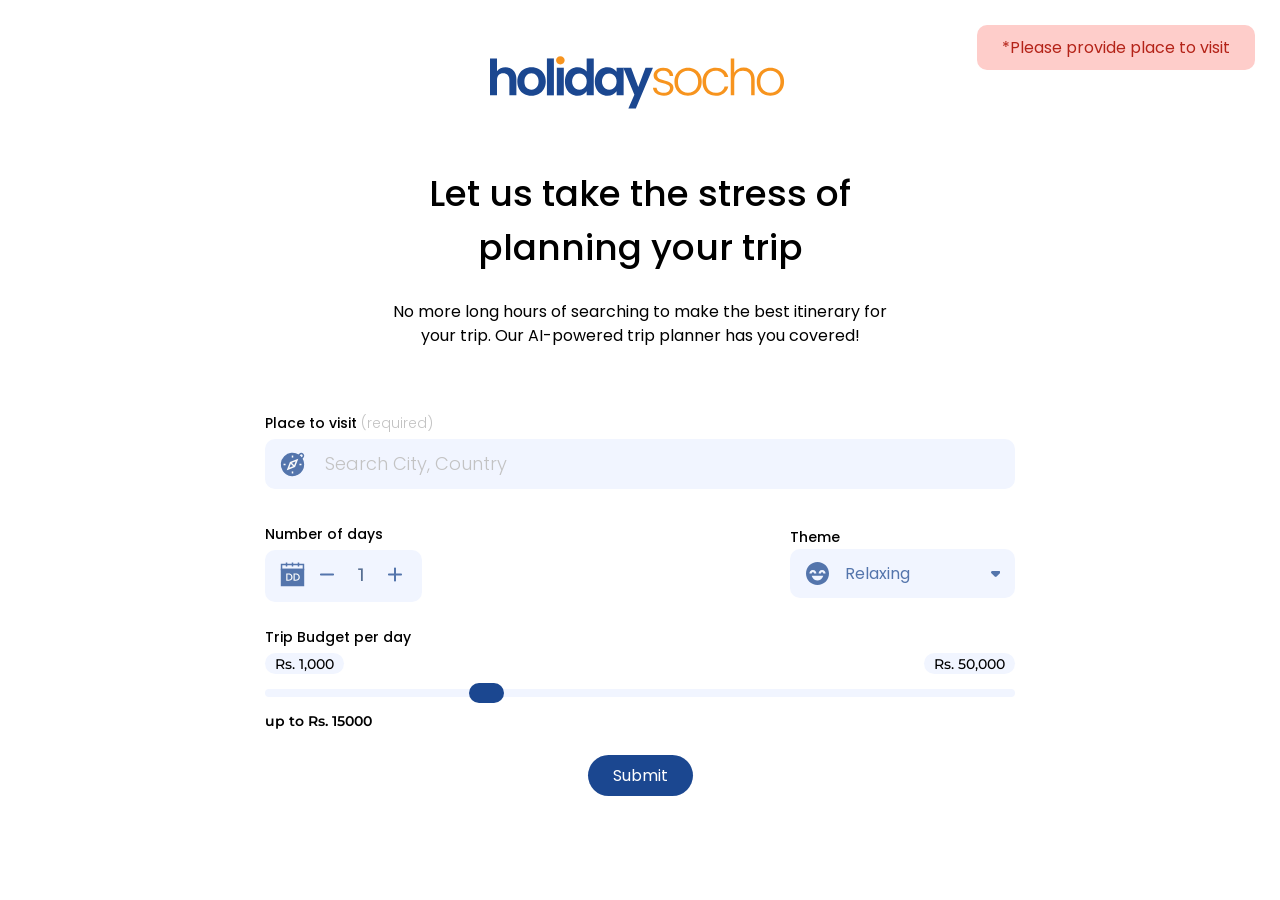
<file: itinerary copy.html>
<!DOCTYPE html><html lang="en"><link href="https://fonts.googleapis.com/css2?family=Poppins:wght@400;700&amp;display=swap" rel="stylesheet"/><head><meta charSet="utf-8"/><meta name="viewport" content="width=device-width"/><meta name="next-head-count" content="2"/><link rel="preload" href="/_next/static/css/e82a6e5c74566b1f.css" as="style"/><link rel="stylesheet" href="/_next/static/css/e82a6e5c74566b1f.css" data-n-g=""/><link rel="preload" href="/_next/static/css/21e8d3771d1bccf7.css" as="style"/><link rel="stylesheet" href="/_next/static/css/21e8d3771d1bccf7.css" data-n-p=""/><noscript data-n-css=""></noscript><script defer="" nomodule="" src="/_next/static/chunks/polyfills-c67a75d1b6f99dc8.js"></script><script src="/_next/static/chunks/webpack-26e3a4c27afd02c8.js" defer=""></script><script src="/_next/static/chunks/framework-2c79e2a64abdb08b.js" defer=""></script><script src="/_next/static/chunks/main-350e831c0b4967f3.js" defer=""></script><script src="/_next/static/chunks/pages/_app-313585de5b95d68f.js" defer=""></script><script src="/_next/static/chunks/1644ddea-cd30c98353a5833d.js" defer=""></script><script src="/_next/static/chunks/bb02c0f2-797d1504d435b766.js" defer=""></script><script src="/_next/static/chunks/465-7f91ef751b07232f.js" defer=""></script><script src="/_next/static/chunks/664-8dad9758a737e774.js" defer=""></script><script src="/_next/static/chunks/870-31761c91d0a030e0.js" defer=""></script><script src="/_next/static/chunks/pages/itinerary%20copy-4dbcfd79c9b32fdb.js" defer=""></script><script src="/_next/static/YlCiF4PObsdLvY6J0-qfd/_buildManifest.js" defer=""></script><script src="/_next/static/YlCiF4PObsdLvY6J0-qfd/_ssgManifest.js" defer=""></script><style id="__jsx-417cad3a9153f572">.loader_pos.jsx-417cad3a9153f572{background-color:#fefefe;display:-webkit-box;display:-webkit-flex;display:-moz-box;display:-ms-flexbox;display:flex;-webkit-box-orient:vertical;-webkit-box-direction:normal;-webkit-flex-direction:column;-moz-box-orient:vertical;-moz-box-direction:normal;-ms-flex-direction:column;flex-direction:column;-webkit-box-pack:center;-webkit-justify-content:center;-moz-box-pack:center;-ms-flex-pack:center;justify-content:center;-webkit-box-align:center;-webkit-align-items:center;-moz-box-align:center;-ms-flex-align:center;align-items:center;height:100vh}.loader_pos.jsx-417cad3a9153f572 img.jsx-417cad3a9153f572{height:250px;-webkit-user-select:none;-ms-user-select:none;-moz-user-select:none;user-select:none}.loader_pos.jsx-417cad3a9153f572 div.jsx-417cad3a9153f572{font-weight:400;font-size:16px;color:#1b4790}.progress.jsx-417cad3a9153f572{margin-bottom:2rem;width:400px;max-width:85vw;height:4px;-webkit-border-radius:4px;-moz-border-radius:4px;border-radius:4px;background:rgba(0,0,0,.15);overflow:hidden}.progress.jsx-417cad3a9153f572:after{content:"";display:block;width:100%;height:4px;background:#1b4790;-webkit-animation:load 120s linear;-moz-animation:load 120s linear;-o-animation:load 120s linear;animation:load 120s linear}@-moz-keyframes load{0%{width:0}10%{width:5%}20%{width:15%}30%{width:25%}40%{width:30%}50%{width:44%}60%{width:50%}70%{width:72%}80%{width:84%}90%{width:92%}100%{width:100%}}@-webkit-keyframes load{0%{width:0}10%{width:5%}20%{width:15%}30%{width:25%}40%{width:30%}50%{width:44%}60%{width:50%}70%{width:72%}80%{width:84%}90%{width:92%}100%{width:100%}}@-o-keyframes load{0%{width:0}10%{width:5%}20%{width:15%}30%{width:25%}40%{width:30%}50%{width:44%}60%{width:50%}70%{width:72%}80%{width:84%}90%{width:92%}100%{width:100%}}@keyframes load{0%{width:0}10%{width:5%}20%{width:15%}30%{width:25%}40%{width:30%}50%{width:44%}60%{width:50%}70%{width:72%}80%{width:84%}90%{width:92%}100%{width:100%}}</style></head><body><noscript><iframe src="https://www.googletagmanager.com/ns.html?id=GTM-MBHZZW8S" height="0" width="0" style="display:none;visibility:hidden"></iframe></noscript><div id="__next"><div class="jsx-417cad3a9153f572 loader_pos"><img src="/hs_loader.gif" alt="load animation" loading="eager" class="jsx-417cad3a9153f572"/><div class="jsx-417cad3a9153f572 progress"></div><div class="jsx-417cad3a9153f572">Generating your Itinerary 😎🧳</div></div></div><script id="__NEXT_DATA__" type="application/json">{"props":{"pageProps":{}},"page":"/itinerary copy","query":{},"buildId":"YlCiF4PObsdLvY6J0-qfd","nextExport":true,"autoExport":true,"isFallback":false,"scriptLoader":[]}</script></body></html>
</file>
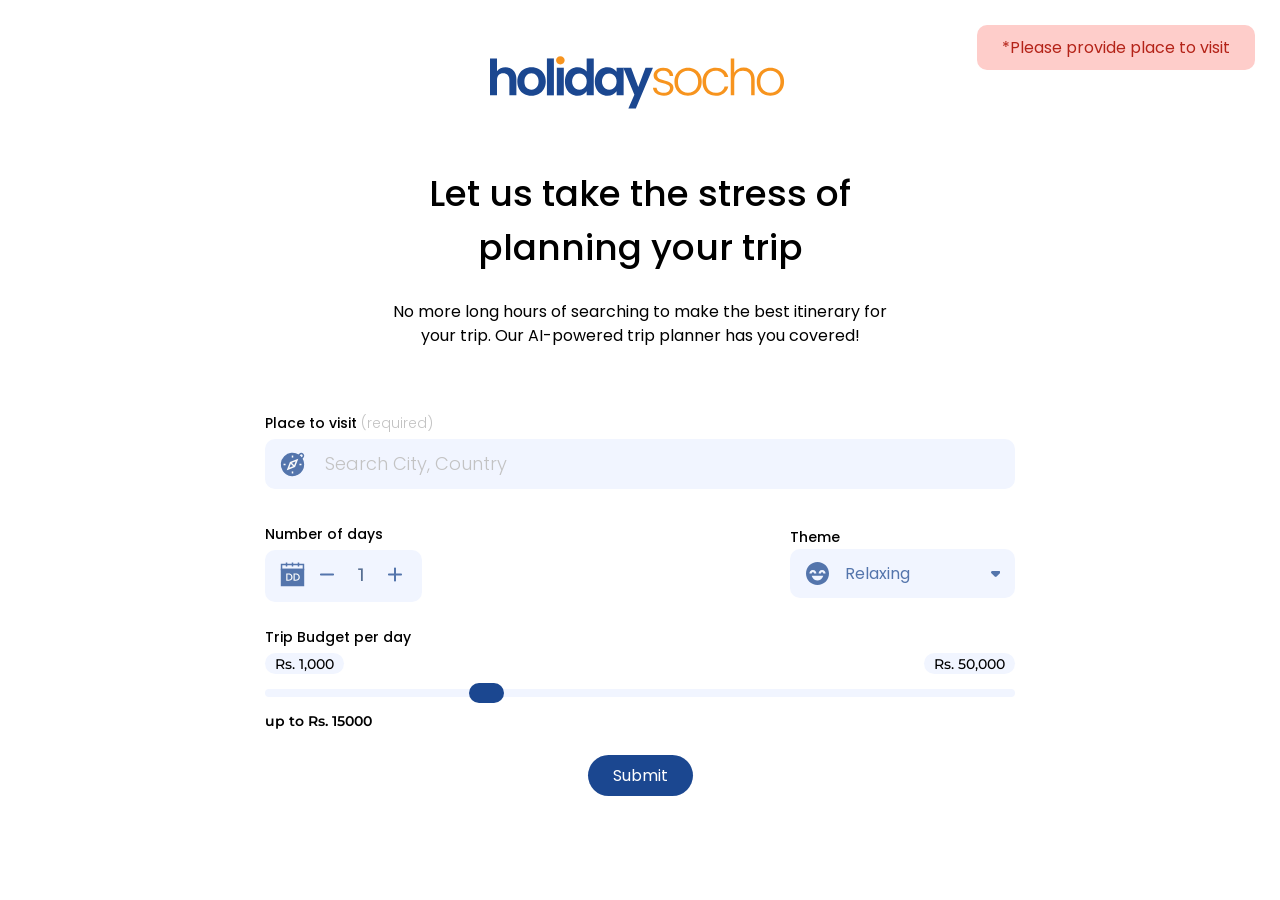
<file: itinerary.html>
<!DOCTYPE html><html lang="en"><link href="https://fonts.googleapis.com/css2?family=Poppins:wght@400;700&amp;display=swap" rel="stylesheet"/><head><meta charSet="utf-8"/><meta name="viewport" content="width=device-width"/><meta name="next-head-count" content="2"/><link rel="preload" href="/_next/static/css/e82a6e5c74566b1f.css" as="style"/><link rel="stylesheet" href="/_next/static/css/e82a6e5c74566b1f.css" data-n-g=""/><link rel="preload" href="/_next/static/css/21e8d3771d1bccf7.css" as="style"/><link rel="stylesheet" href="/_next/static/css/21e8d3771d1bccf7.css" data-n-p=""/><noscript data-n-css=""></noscript><script defer="" nomodule="" src="/_next/static/chunks/polyfills-c67a75d1b6f99dc8.js"></script><script src="/_next/static/chunks/webpack-26e3a4c27afd02c8.js" defer=""></script><script src="/_next/static/chunks/framework-2c79e2a64abdb08b.js" defer=""></script><script src="/_next/static/chunks/main-350e831c0b4967f3.js" defer=""></script><script src="/_next/static/chunks/pages/_app-313585de5b95d68f.js" defer=""></script><script src="/_next/static/chunks/1644ddea-cd30c98353a5833d.js" defer=""></script><script src="/_next/static/chunks/bb02c0f2-797d1504d435b766.js" defer=""></script><script src="/_next/static/chunks/465-7f91ef751b07232f.js" defer=""></script><script src="/_next/static/chunks/664-8dad9758a737e774.js" defer=""></script><script src="/_next/static/chunks/870-31761c91d0a030e0.js" defer=""></script><script src="/_next/static/chunks/pages/itinerary-8453a332c08ce0a4.js" defer=""></script><script src="/_next/static/YlCiF4PObsdLvY6J0-qfd/_buildManifest.js" defer=""></script><script src="/_next/static/YlCiF4PObsdLvY6J0-qfd/_ssgManifest.js" defer=""></script><style id="__jsx-417cad3a9153f572">.loader_pos.jsx-417cad3a9153f572{background-color:#fefefe;display:-webkit-box;display:-webkit-flex;display:-moz-box;display:-ms-flexbox;display:flex;-webkit-box-orient:vertical;-webkit-box-direction:normal;-webkit-flex-direction:column;-moz-box-orient:vertical;-moz-box-direction:normal;-ms-flex-direction:column;flex-direction:column;-webkit-box-pack:center;-webkit-justify-content:center;-moz-box-pack:center;-ms-flex-pack:center;justify-content:center;-webkit-box-align:center;-webkit-align-items:center;-moz-box-align:center;-ms-flex-align:center;align-items:center;height:100vh}.loader_pos.jsx-417cad3a9153f572 img.jsx-417cad3a9153f572{height:250px;-webkit-user-select:none;-ms-user-select:none;-moz-user-select:none;user-select:none}.loader_pos.jsx-417cad3a9153f572 div.jsx-417cad3a9153f572{font-weight:400;font-size:16px;color:#1b4790}.progress.jsx-417cad3a9153f572{margin-bottom:2rem;width:400px;max-width:85vw;height:4px;-webkit-border-radius:4px;-moz-border-radius:4px;border-radius:4px;background:rgba(0,0,0,.15);overflow:hidden}.progress.jsx-417cad3a9153f572:after{content:"";display:block;width:100%;height:4px;background:#1b4790;-webkit-animation:load 120s linear;-moz-animation:load 120s linear;-o-animation:load 120s linear;animation:load 120s linear}@-moz-keyframes load{0%{width:0}10%{width:5%}20%{width:15%}30%{width:25%}40%{width:30%}50%{width:44%}60%{width:50%}70%{width:72%}80%{width:84%}90%{width:92%}100%{width:100%}}@-webkit-keyframes load{0%{width:0}10%{width:5%}20%{width:15%}30%{width:25%}40%{width:30%}50%{width:44%}60%{width:50%}70%{width:72%}80%{width:84%}90%{width:92%}100%{width:100%}}@-o-keyframes load{0%{width:0}10%{width:5%}20%{width:15%}30%{width:25%}40%{width:30%}50%{width:44%}60%{width:50%}70%{width:72%}80%{width:84%}90%{width:92%}100%{width:100%}}@keyframes load{0%{width:0}10%{width:5%}20%{width:15%}30%{width:25%}40%{width:30%}50%{width:44%}60%{width:50%}70%{width:72%}80%{width:84%}90%{width:92%}100%{width:100%}}</style></head><body><noscript><iframe src="https://www.googletagmanager.com/ns.html?id=GTM-MBHZZW8S" height="0" width="0" style="display:none;visibility:hidden"></iframe></noscript><div id="__next"><div class="jsx-417cad3a9153f572 loader_pos"><img src="/hs_loader.gif" alt="load animation" loading="eager" class="jsx-417cad3a9153f572"/><div class="jsx-417cad3a9153f572 progress"></div><div class="jsx-417cad3a9153f572">Generating your Itinerary 😎🧳</div></div></div><script id="__NEXT_DATA__" type="application/json">{"props":{"pageProps":{}},"page":"/itinerary","query":{},"buildId":"YlCiF4PObsdLvY6J0-qfd","nextExport":true,"autoExport":true,"isFallback":false,"scriptLoader":[]}</script></body></html>
</file>
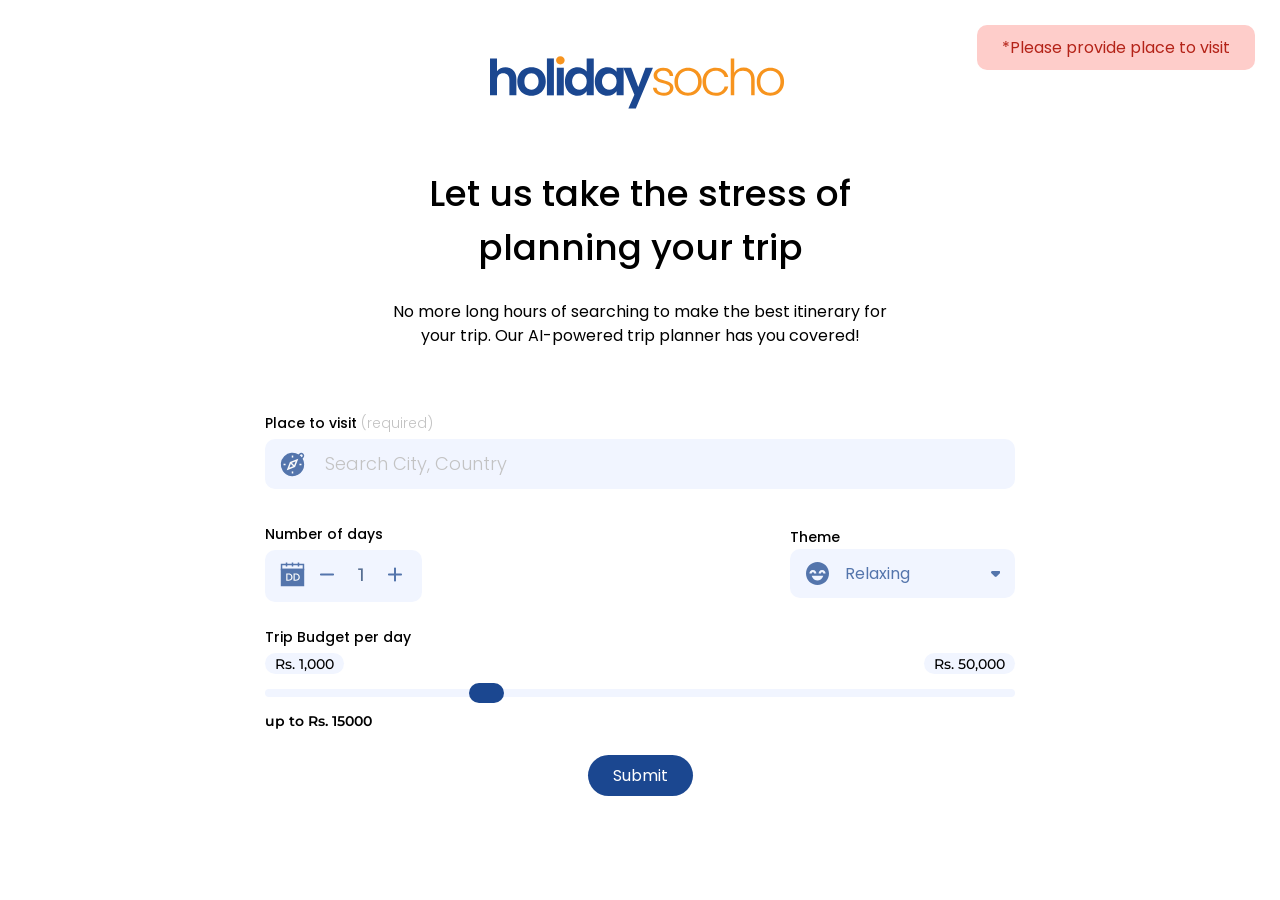
<file: itinerary_org.html>
<!DOCTYPE html><html lang="en"><link href="https://fonts.googleapis.com/css2?family=Poppins:wght@400;700&amp;display=swap" rel="stylesheet"/><head><meta charSet="utf-8"/><meta name="viewport" content="width=device-width"/><meta name="next-head-count" content="2"/><link rel="preload" href="/_next/static/css/e82a6e5c74566b1f.css" as="style"/><link rel="stylesheet" href="/_next/static/css/e82a6e5c74566b1f.css" data-n-g=""/><link rel="preload" href="/_next/static/css/21e8d3771d1bccf7.css" as="style"/><link rel="stylesheet" href="/_next/static/css/21e8d3771d1bccf7.css" data-n-p=""/><noscript data-n-css=""></noscript><script defer="" nomodule="" src="/_next/static/chunks/polyfills-c67a75d1b6f99dc8.js"></script><script src="/_next/static/chunks/webpack-26e3a4c27afd02c8.js" defer=""></script><script src="/_next/static/chunks/framework-2c79e2a64abdb08b.js" defer=""></script><script src="/_next/static/chunks/main-350e831c0b4967f3.js" defer=""></script><script src="/_next/static/chunks/pages/_app-313585de5b95d68f.js" defer=""></script><script src="/_next/static/chunks/1644ddea-cd30c98353a5833d.js" defer=""></script><script src="/_next/static/chunks/bb02c0f2-797d1504d435b766.js" defer=""></script><script src="/_next/static/chunks/465-7f91ef751b07232f.js" defer=""></script><script src="/_next/static/chunks/664-8dad9758a737e774.js" defer=""></script><script src="/_next/static/chunks/870-31761c91d0a030e0.js" defer=""></script><script src="/_next/static/chunks/pages/itinerary_org-d31dceb256a076b1.js" defer=""></script><script src="/_next/static/YlCiF4PObsdLvY6J0-qfd/_buildManifest.js" defer=""></script><script src="/_next/static/YlCiF4PObsdLvY6J0-qfd/_ssgManifest.js" defer=""></script><style id="__jsx-417cad3a9153f572">.loader_pos.jsx-417cad3a9153f572{background-color:#fefefe;display:-webkit-box;display:-webkit-flex;display:-moz-box;display:-ms-flexbox;display:flex;-webkit-box-orient:vertical;-webkit-box-direction:normal;-webkit-flex-direction:column;-moz-box-orient:vertical;-moz-box-direction:normal;-ms-flex-direction:column;flex-direction:column;-webkit-box-pack:center;-webkit-justify-content:center;-moz-box-pack:center;-ms-flex-pack:center;justify-content:center;-webkit-box-align:center;-webkit-align-items:center;-moz-box-align:center;-ms-flex-align:center;align-items:center;height:100vh}.loader_pos.jsx-417cad3a9153f572 img.jsx-417cad3a9153f572{height:250px;-webkit-user-select:none;-ms-user-select:none;-moz-user-select:none;user-select:none}.loader_pos.jsx-417cad3a9153f572 div.jsx-417cad3a9153f572{font-weight:400;font-size:16px;color:#1b4790}.progress.jsx-417cad3a9153f572{margin-bottom:2rem;width:400px;max-width:85vw;height:4px;-webkit-border-radius:4px;-moz-border-radius:4px;border-radius:4px;background:rgba(0,0,0,.15);overflow:hidden}.progress.jsx-417cad3a9153f572:after{content:"";display:block;width:100%;height:4px;background:#1b4790;-webkit-animation:load 120s linear;-moz-animation:load 120s linear;-o-animation:load 120s linear;animation:load 120s linear}@-moz-keyframes load{0%{width:0}10%{width:5%}20%{width:15%}30%{width:25%}40%{width:30%}50%{width:44%}60%{width:50%}70%{width:72%}80%{width:84%}90%{width:92%}100%{width:100%}}@-webkit-keyframes load{0%{width:0}10%{width:5%}20%{width:15%}30%{width:25%}40%{width:30%}50%{width:44%}60%{width:50%}70%{width:72%}80%{width:84%}90%{width:92%}100%{width:100%}}@-o-keyframes load{0%{width:0}10%{width:5%}20%{width:15%}30%{width:25%}40%{width:30%}50%{width:44%}60%{width:50%}70%{width:72%}80%{width:84%}90%{width:92%}100%{width:100%}}@keyframes load{0%{width:0}10%{width:5%}20%{width:15%}30%{width:25%}40%{width:30%}50%{width:44%}60%{width:50%}70%{width:72%}80%{width:84%}90%{width:92%}100%{width:100%}}</style></head><body><noscript><iframe src="https://www.googletagmanager.com/ns.html?id=GTM-MBHZZW8S" height="0" width="0" style="display:none;visibility:hidden"></iframe></noscript><div id="__next"><div class="jsx-417cad3a9153f572 loader_pos"><img src="/hs_loader.gif" alt="load animation" loading="eager" class="jsx-417cad3a9153f572"/><div class="jsx-417cad3a9153f572 progress"></div><div class="jsx-417cad3a9153f572">Generating your Itinerary 😎🧳</div></div></div><script id="__NEXT_DATA__" type="application/json">{"props":{"pageProps":{}},"page":"/itinerary_org","query":{},"buildId":"YlCiF4PObsdLvY6J0-qfd","nextExport":true,"autoExport":true,"isFallback":false,"scriptLoader":[]}</script></body></html>
</file>
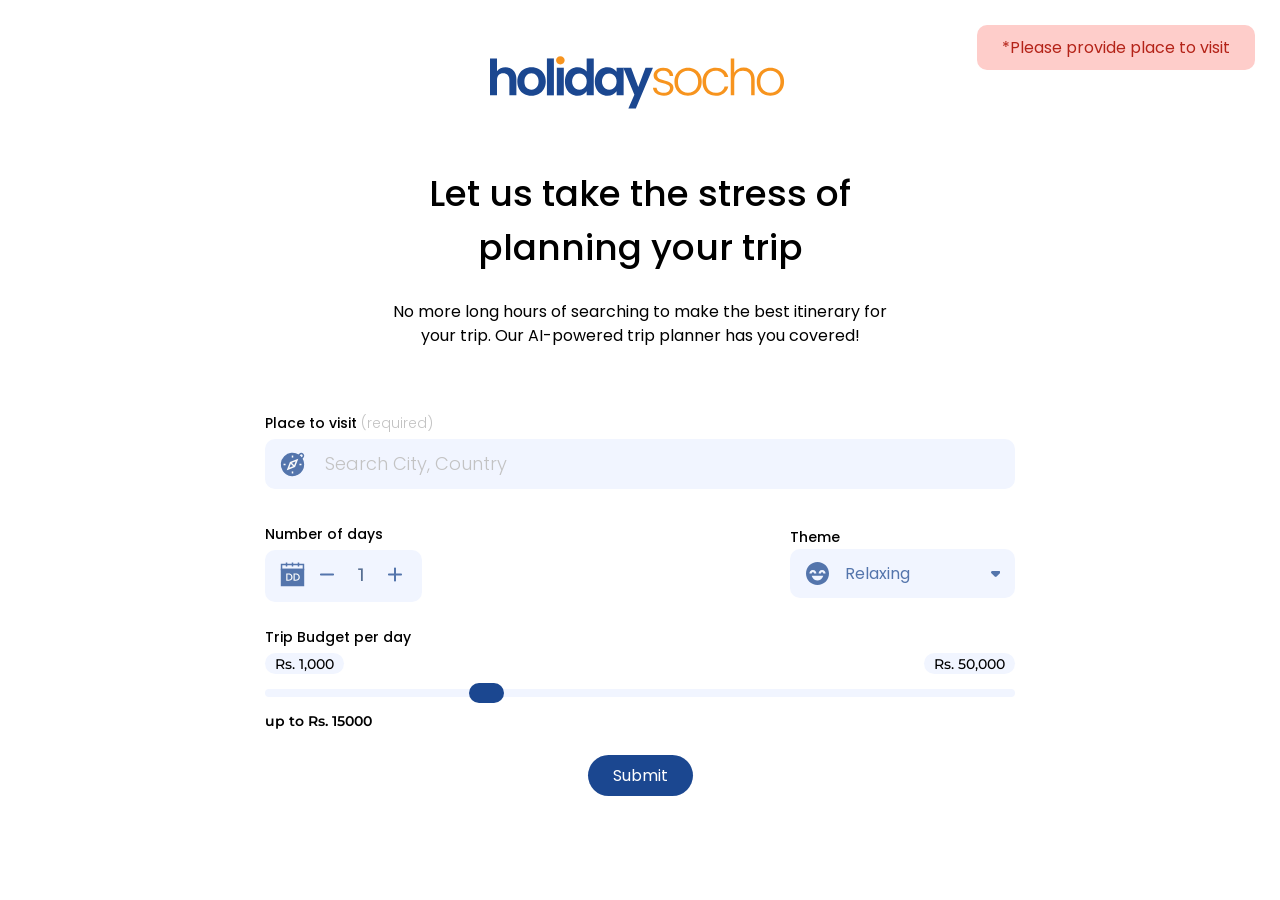
<file: itinery_temp.html>
<!DOCTYPE html><html lang="en"><link href="https://fonts.googleapis.com/css2?family=Poppins:wght@400;700&amp;display=swap" rel="stylesheet"/><head><meta charSet="utf-8"/><meta name="viewport" content="width=device-width"/><meta name="next-head-count" content="2"/><link rel="preload" href="/_next/static/css/e82a6e5c74566b1f.css" as="style"/><link rel="stylesheet" href="/_next/static/css/e82a6e5c74566b1f.css" data-n-g=""/><link rel="preload" href="/_next/static/css/21e8d3771d1bccf7.css" as="style"/><link rel="stylesheet" href="/_next/static/css/21e8d3771d1bccf7.css" data-n-p=""/><noscript data-n-css=""></noscript><script defer="" nomodule="" src="/_next/static/chunks/polyfills-c67a75d1b6f99dc8.js"></script><script src="/_next/static/chunks/webpack-26e3a4c27afd02c8.js" defer=""></script><script src="/_next/static/chunks/framework-2c79e2a64abdb08b.js" defer=""></script><script src="/_next/static/chunks/main-350e831c0b4967f3.js" defer=""></script><script src="/_next/static/chunks/pages/_app-313585de5b95d68f.js" defer=""></script><script src="/_next/static/chunks/1644ddea-cd30c98353a5833d.js" defer=""></script><script src="/_next/static/chunks/bb02c0f2-797d1504d435b766.js" defer=""></script><script src="/_next/static/chunks/465-7f91ef751b07232f.js" defer=""></script><script src="/_next/static/chunks/664-8dad9758a737e774.js" defer=""></script><script src="/_next/static/chunks/870-31761c91d0a030e0.js" defer=""></script><script src="/_next/static/chunks/pages/itinery_temp-078dedaea64dc5b6.js" defer=""></script><script src="/_next/static/YlCiF4PObsdLvY6J0-qfd/_buildManifest.js" defer=""></script><script src="/_next/static/YlCiF4PObsdLvY6J0-qfd/_ssgManifest.js" defer=""></script><style id="__jsx-417cad3a9153f572">.loader_pos.jsx-417cad3a9153f572{background-color:#fefefe;display:-webkit-box;display:-webkit-flex;display:-moz-box;display:-ms-flexbox;display:flex;-webkit-box-orient:vertical;-webkit-box-direction:normal;-webkit-flex-direction:column;-moz-box-orient:vertical;-moz-box-direction:normal;-ms-flex-direction:column;flex-direction:column;-webkit-box-pack:center;-webkit-justify-content:center;-moz-box-pack:center;-ms-flex-pack:center;justify-content:center;-webkit-box-align:center;-webkit-align-items:center;-moz-box-align:center;-ms-flex-align:center;align-items:center;height:100vh}.loader_pos.jsx-417cad3a9153f572 img.jsx-417cad3a9153f572{height:250px;-webkit-user-select:none;-ms-user-select:none;-moz-user-select:none;user-select:none}.loader_pos.jsx-417cad3a9153f572 div.jsx-417cad3a9153f572{font-weight:400;font-size:16px;color:#1b4790}.progress.jsx-417cad3a9153f572{margin-bottom:2rem;width:400px;max-width:85vw;height:4px;-webkit-border-radius:4px;-moz-border-radius:4px;border-radius:4px;background:rgba(0,0,0,.15);overflow:hidden}.progress.jsx-417cad3a9153f572:after{content:"";display:block;width:100%;height:4px;background:#1b4790;-webkit-animation:load 120s linear;-moz-animation:load 120s linear;-o-animation:load 120s linear;animation:load 120s linear}@-moz-keyframes load{0%{width:0}10%{width:5%}20%{width:15%}30%{width:25%}40%{width:30%}50%{width:44%}60%{width:50%}70%{width:72%}80%{width:84%}90%{width:92%}100%{width:100%}}@-webkit-keyframes load{0%{width:0}10%{width:5%}20%{width:15%}30%{width:25%}40%{width:30%}50%{width:44%}60%{width:50%}70%{width:72%}80%{width:84%}90%{width:92%}100%{width:100%}}@-o-keyframes load{0%{width:0}10%{width:5%}20%{width:15%}30%{width:25%}40%{width:30%}50%{width:44%}60%{width:50%}70%{width:72%}80%{width:84%}90%{width:92%}100%{width:100%}}@keyframes load{0%{width:0}10%{width:5%}20%{width:15%}30%{width:25%}40%{width:30%}50%{width:44%}60%{width:50%}70%{width:72%}80%{width:84%}90%{width:92%}100%{width:100%}}</style></head><body><noscript><iframe src="https://www.googletagmanager.com/ns.html?id=GTM-MBHZZW8S" height="0" width="0" style="display:none;visibility:hidden"></iframe></noscript><div id="__next"><div class="jsx-417cad3a9153f572 loader_pos"><img src="/hs_loader.gif" alt="load animation" loading="eager" class="jsx-417cad3a9153f572"/><div class="jsx-417cad3a9153f572 progress"></div><div class="jsx-417cad3a9153f572">Generating your Itinerary 😎🧳</div></div></div><script id="__NEXT_DATA__" type="application/json">{"props":{"pageProps":{}},"page":"/itinery_temp","query":{},"buildId":"YlCiF4PObsdLvY6J0-qfd","nextExport":true,"autoExport":true,"isFallback":false,"scriptLoader":[]}</script></body></html>
</file>
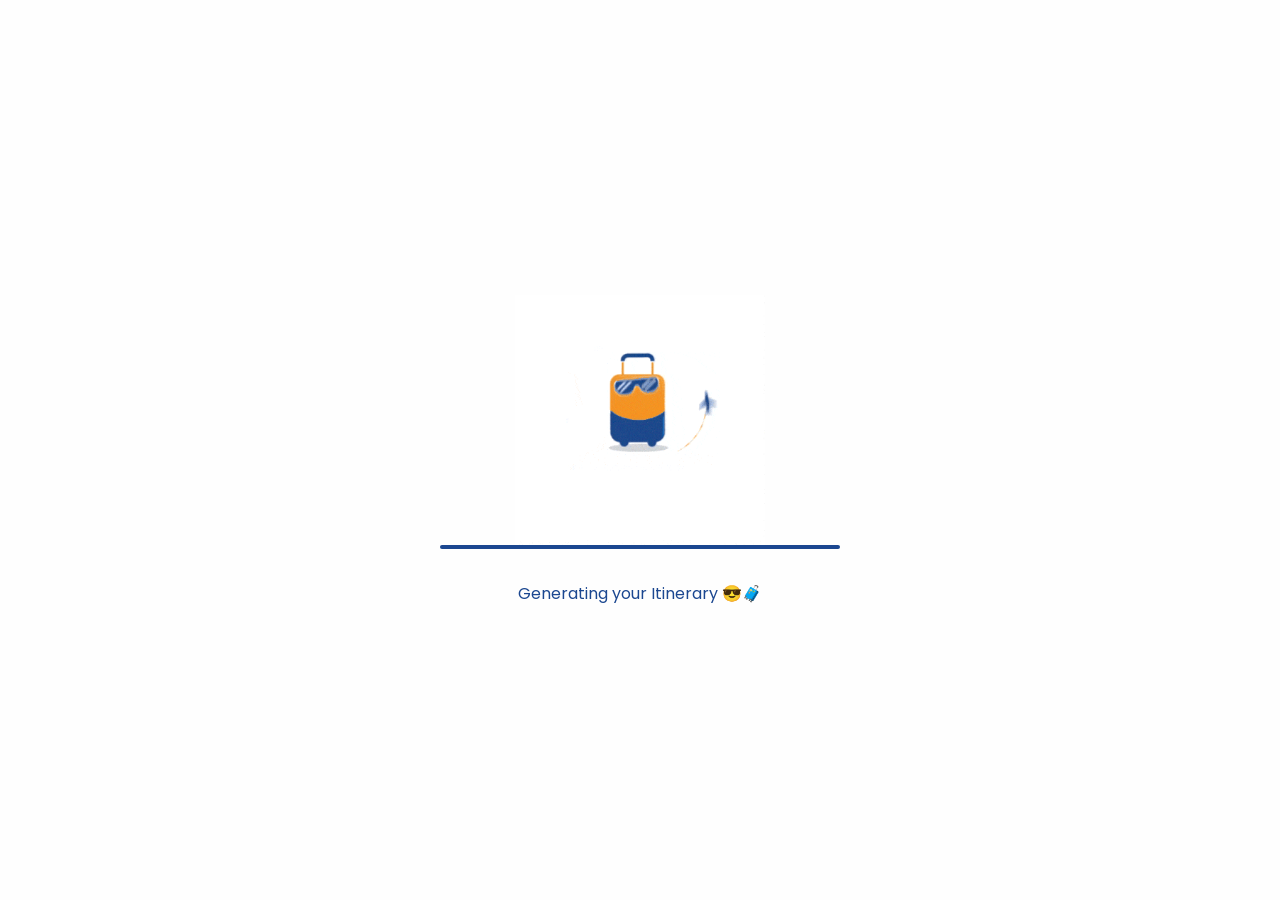
<file: loader.html>
<!DOCTYPE html><html lang="en"><link href="https://fonts.googleapis.com/css2?family=Poppins:wght@400;700&amp;display=swap" rel="stylesheet"/><head><meta charSet="utf-8"/><meta name="viewport" content="width=device-width"/><meta name="next-head-count" content="2"/><link rel="preload" href="/_next/static/css/e82a6e5c74566b1f.css" as="style"/><link rel="stylesheet" href="/_next/static/css/e82a6e5c74566b1f.css" data-n-g=""/><noscript data-n-css=""></noscript><script defer="" nomodule="" src="/_next/static/chunks/polyfills-c67a75d1b6f99dc8.js"></script><script src="/_next/static/chunks/webpack-26e3a4c27afd02c8.js" defer=""></script><script src="/_next/static/chunks/framework-2c79e2a64abdb08b.js" defer=""></script><script src="/_next/static/chunks/main-350e831c0b4967f3.js" defer=""></script><script src="/_next/static/chunks/pages/_app-313585de5b95d68f.js" defer=""></script><script src="/_next/static/chunks/465-7f91ef751b07232f.js" defer=""></script><script src="/_next/static/chunks/pages/loader-4556d6aaa1869d64.js" defer=""></script><script src="/_next/static/YlCiF4PObsdLvY6J0-qfd/_buildManifest.js" defer=""></script><script src="/_next/static/YlCiF4PObsdLvY6J0-qfd/_ssgManifest.js" defer=""></script><style id="__jsx-417cad3a9153f572">.loader_pos.jsx-417cad3a9153f572{background-color:#fefefe;display:-webkit-box;display:-webkit-flex;display:-moz-box;display:-ms-flexbox;display:flex;-webkit-box-orient:vertical;-webkit-box-direction:normal;-webkit-flex-direction:column;-moz-box-orient:vertical;-moz-box-direction:normal;-ms-flex-direction:column;flex-direction:column;-webkit-box-pack:center;-webkit-justify-content:center;-moz-box-pack:center;-ms-flex-pack:center;justify-content:center;-webkit-box-align:center;-webkit-align-items:center;-moz-box-align:center;-ms-flex-align:center;align-items:center;height:100vh}.loader_pos.jsx-417cad3a9153f572 img.jsx-417cad3a9153f572{height:250px;-webkit-user-select:none;-ms-user-select:none;-moz-user-select:none;user-select:none}.loader_pos.jsx-417cad3a9153f572 div.jsx-417cad3a9153f572{font-weight:400;font-size:16px;color:#1b4790}.progress.jsx-417cad3a9153f572{margin-bottom:2rem;width:400px;max-width:85vw;height:4px;-webkit-border-radius:4px;-moz-border-radius:4px;border-radius:4px;background:rgba(0,0,0,.15);overflow:hidden}.progress.jsx-417cad3a9153f572:after{content:"";display:block;width:100%;height:4px;background:#1b4790;-webkit-animation:load 120s linear;-moz-animation:load 120s linear;-o-animation:load 120s linear;animation:load 120s linear}@-moz-keyframes load{0%{width:0}10%{width:5%}20%{width:15%}30%{width:25%}40%{width:30%}50%{width:44%}60%{width:50%}70%{width:72%}80%{width:84%}90%{width:92%}100%{width:100%}}@-webkit-keyframes load{0%{width:0}10%{width:5%}20%{width:15%}30%{width:25%}40%{width:30%}50%{width:44%}60%{width:50%}70%{width:72%}80%{width:84%}90%{width:92%}100%{width:100%}}@-o-keyframes load{0%{width:0}10%{width:5%}20%{width:15%}30%{width:25%}40%{width:30%}50%{width:44%}60%{width:50%}70%{width:72%}80%{width:84%}90%{width:92%}100%{width:100%}}@keyframes load{0%{width:0}10%{width:5%}20%{width:15%}30%{width:25%}40%{width:30%}50%{width:44%}60%{width:50%}70%{width:72%}80%{width:84%}90%{width:92%}100%{width:100%}}</style></head><body><noscript><iframe src="https://www.googletagmanager.com/ns.html?id=GTM-MBHZZW8S" height="0" width="0" style="display:none;visibility:hidden"></iframe></noscript><div id="__next"><div class="jsx-417cad3a9153f572 loader_pos"><img src="/hs_loader.gif" alt="load animation" loading="eager" class="jsx-417cad3a9153f572"/><div class="jsx-417cad3a9153f572 progress"></div><div class="jsx-417cad3a9153f572">Generating your Itinerary 😎🧳</div></div></div><script id="__NEXT_DATA__" type="application/json">{"props":{"pageProps":{}},"page":"/loader","query":{},"buildId":"YlCiF4PObsdLvY6J0-qfd","nextExport":true,"autoExport":true,"isFallback":false,"scriptLoader":[]}</script></body></html>
</file>
<file: _next/static/css/e82a6e5c74566b1f.css>
@import url("https://fonts.googleapis.com/css2?family=Poppins:ital,wght@0,300;0,400;0,500;0,600;0,700;1,700&display=swap");@import url("https://fonts.googleapis.com/css2?family=Montserrat:wght@300;400;500;600;700&display=swap");*{margin:0;padding:0}a{text-decoration:none;cursor:auto}input,textarea{border:none;outline-width:0}body{font-family:Poppins,sans-serif;background:#fff;color:#000}input::placeholder,textarea::placeholder{color:#c3c3c3;font-family:Poppins;font-weight:300;font-size:1.125rem}input::-webkit-input-placeholder,textarea::-webkit-input-placeholder{color:#c3c3c3;font-family:Poppins;font-weight:300;font-size:1.125rem}input:-ms-input-placeholder,textarea:-ms-input-placeholder{color:#c3c3c3;font-family:Poppins;font-weight:300;font-size:1.125rem}button{border:none;background-color:#f1f5ff}select{border:none;outline-width:0}label{font-weight:500;font-size:.875rem;line-height:1.3125rem}input::-webkit-inner-spin-button,input::-webkit-outer-spin-button{-webkit-appearance:none;margin:0}input[type=number]{-moz-appearance:textfield}[tooltip]{position:relative}[tooltip]:after,[tooltip]:before{text-transform:none;font-size:.9em;line-height:1;-webkit-user-select:none;-moz-user-select:none;user-select:none;pointer-events:none;position:absolute;display:none;opacity:0}[tooltip]:before{content:"";border:5px solid transparent;z-index:1001}[tooltip]:after{content:attr(tooltip);font-family:Poppins;font-size:.85rem;font-weight:400;text-align:center;min-width:3em;max-width:21em;white-space:nowrap;overflow:hidden;text-overflow:ellipsis;padding:1ch 1.5ch;border-radius:.3ch;box-shadow:0 1em 2em -.5em rgba(0,0,0,.35);background:#333;color:#fff;z-index:1000}[tooltip]:hover:after,[tooltip]:hover:before{display:block}[tooltip=""]:after,[tooltip=""]:before{display:none!important}[tooltip]:not([flow]):before,[tooltip][flow^=up]:before{bottom:100%;border-bottom-width:0;border-top-color:#333}[tooltip]:not([flow]):after,[tooltip][flow^=up]:after{bottom:calc(100% + 5px)}[tooltip]:not([flow]):after,[tooltip]:not([flow]):before,[tooltip][flow^=up]:after,[tooltip][flow^=up]:before{left:50%;transform:translate(-50%,-.5em)}@keyframes tooltips-vert{to{opacity:.9;transform:translate(-50%)}}@keyframes tooltips-horz{to{opacity:.9;transform:translateY(-50%)}}[tooltip]:not([flow]):hover:after,[tooltip]:not([flow]):hover:before,[tooltip][flow^=up]:hover:after,[tooltip][flow^=up]:hover:before{animation:tooltips-vert .3s ease-out forwards}
</file>
<file: _next/static/css/e199e44f307ae0f2.css>
.Home_home_body__fRJze{height:100vh}.Home_home_bg__4L7Lr{background-image:url(/home-bg.png);height:100vh;background-position:50%;background-repeat:no-repeat;background-size:cover}.Home_wrapper__M2hGM{max-width:90rem;padding:3.125rem;margin:auto}.Home_home_container__U53aD{display:flex;flex-direction:column;gap:44.15rem}.Home_home_head__k5Chm{display:flex;flex-direction:column;align-items:center;gap:1.5625rem}.Home_home_head__k5Chm div{text-align:center;font-weight:500;font-size:1rem;color:#1b4790}.Home_home_head__k5Chm div em{font-weight:700}.Home_home_head_text__b50x1{display:flex;flex-direction:column;gap:.3125rem}.Home_call_to_action_cont__OuNsl{display:flex;flex-direction:column;align-items:center;position:absolute;top:50vh;left:50vw;transform:translate(-50%,-50%);width:90%}.Home_call_to_action_info__Nr9Qw{font-weight:500;font-size:1.125rem;line-height:1.6875rem;color:#0e3164;text-align:center;padding:3.125rem;width:21.875rem;height:3.375rem;background:#fff;box-shadow:0 0 4px rgba(0,0,0,.25);border-radius:.625rem}.Home_call_to_action_button__CMNf_{display:flex;flex-direction:row;align-items:center;background:rgba(14,49,100,.7);-webkit-backdrop-filter:blur(12.5px);backdrop-filter:blur(12.5px);border-radius:3.125rem;padding:.3125rem .625rem;cursor:pointer}.Home_call_to_action_button__CMNf_ div{font-weight:500;font-size:1.125rem;color:#fff;padding:.625rem}.Home_call_to_action_button__CMNf_{position:relative;bottom:1.5625rem;right:-7.85rem}@media screen and (max-width:50rem){.Home_home_container__U53aD{gap:14rem}}@media screen and (max-width:25.9375rem){.Home_wrapper__M2hGM{padding:2rem}.Home_home_container__U53aD{gap:6rem}.Home_home_head__k5Chm svg{width:14rem}.Home_home_head_text__b50x1 div{font-size:.85rem}.Home_call_to_action_button__CMNf_ div,.Home_call_to_action_info__Nr9Qw{font-size:.95rem;line-height:1.25rem;text-align:left}.Home_call_to_action_info__Nr9Qw{padding:2rem;width:auto;height:auto}.Home_call_to_action_button__CMNf_{position:relative;bottom:1.5625rem;left:0}.Home_call_to_action_button__CMNf_ div{padding:.5rem}.Home_call_to_action_button__CMNf_ svg{width:34px}}.Home_footer_container_itinerary__c9evr{display:flex;flex-direction:row;justify-content:space-between;align-items:center;color:#1b4790;max-width:90rem;margin:auto auto 1.5rem}.Home_footer_container_itinerary__c9evr span{font-weight:700}.Home_footer_advertise__P8vsf{color:#fff;background:#1b4790;display:flex;flex-direction:row;align-items:center;gap:7.5px;padding:2px 10px;border-radius:25px;cursor:pointer}@media screen and (max-width:50rem){.Home_footer_container_itinerary__c9evr{flex-direction:column;gap:1rem}.Home_footer_advertise__P8vsf,.Home_footer_partner__pXQkb{font-size:.85rem}}@media screen and (max-width:25.9375rem){.Home_footer_advertise__P8vsf{padding:2px 7px}.Home_footer_container_itinerary__c9evr{position:absolute;bottom:2%;left:50%;transform:translate(-50%,-35%)}.Home_footer_partner__pXQkb{display:flex;width:max-content;gap:.5rem}}.Home_footer_loc__oLa2q{position:absolute;width:100%;bottom:0}
</file>
<file: _next/static/css/21e8d3771d1bccf7.css>
.DownloadButton_down_button___83lN{background-color:transparent;font-size:.875rem;font-weight:500;color:#1b4790;height:max-content}.Itinerary_wrapper__EmlC5{max-width:1440px;margin:auto;display:flex;flex-direction:column;align-items:center;justify-content:center;padding:50px 50px 25px}.Itinerary_itinerary_container__Uj5eB{display:flex;flex-direction:column;gap:6.25rem}.Itinerary_itinerary_subcontainer__IVBgk{display:flex;flex-direction:column;gap:3.125rem}.Itinerary_socho_gpt__jqiM8{width:47.8125rem;display:flex;flex-direction:column;gap:.9375rem}.Itinerary_socho_gpt_container__s3G5x{display:flex;flex-direction:column;gap:1.5625rem}.Itinerary_socho_table_title__jk6bL{font-style:normal;font-weight:500;font-size:1.875rem;line-height:1.75rem}.Itinerary_socho_gpt_table___8Vfu{width:max-content;box-shadow:0 0 4px rgba(0,0,0,.25);border-radius:10px;padding:.9375rem;display:flex;flex-direction:column;gap:3.125rem}.Itinerary_socho_itinerary__2p8oW{display:flex;flex-direction:column;justify-content:center;align-items:center;gap:3.125rem}.Itinerary_socho_itinerary_container__4o_td{display:flex;gap:3.125rem}.Itinerary_holiday_socho_logo_itinerary__0L_Sj{display:flex;flex-direction:row;justify-content:flex-start}.Itinerary_socho_gpt_days__TXv4O{padding:.625rem;gap:.625rem;background:#f8f8f8;border-radius:.625rem;font-weight:400;font-size:1rem;display:flex;align-items:center;width:max-content}.Itinerary_socho_sel_day__6xOYN{background:#fff;box-shadow:0 0 4px rgba(0,0,0,.25);cursor:default}.Itinerary_socho_sel_day__6xOYN,.Itinerary_socho_unsel_day__xPJJJ{line-height:.9375rem;padding:.625rem .9375rem;border-radius:5px;-webkit-user-select:none;-moz-user-select:none;user-select:none}.Itinerary_socho_unsel_day__xPJJJ{cursor:pointer;transition:.3s}.Itinerary_socho_unsel_day__xPJJJ:active{background-color:#c7c7c7}.Itinerary_socho_unsel_day__xPJJJ:hover{background-color:#f1f1f1}.Itinerary_socho_gpt_details__V8X0v{display:flex;flex-direction:column;gap:2.1875rem}#Itinerary_gpt_content_box__KeH7g{display:flex;flex-direction:column;gap:.3125rem;padding:.9375rem;background:#f1f5ff;border-radius:10px}#Itinerary_socho_gpt_dtl_row__cqgeP{font-family:Montserrat;display:flex;gap:1.5625rem}#Itinerary_gpt_time__etLRX{padding:.9375rem;color:#a2a2a2;width:5rem}#Itinerary_gpt_location__sN33q{font-weight:600;font-size:1rem}#Itinerary_gpt_content__owOKs{display:flex}#Itinerary_gpt_index__2OtE7{font-weight:700;font-size:.875rem;font-feature-settings:"smcp","c2sc";font-variant:all-small-caps;width:6.5rem}#Itinerary_gpt_data__g2c6t{width:29.25rem;font-weight:500;font-size:.875rem}.Itinerary_socho_gpt_info__y6rw3{display:flex;justify-content:space-between}.Itinerary_socho_gpt_info_util_container__4z_qA{display:flex;gap:1.5625rem}#Itinerary_socho_gpt_info_util_box__ZKlz4{display:flex;flex-direction:row;gap:.3125rem;cursor:pointer;align-items:center;height:max-content}.Itinerary_socho_gpt_info_data__ZoPlL{font-weight:300;font-size:.75rem;width:28.125rem;color:#a2a2a2}#Itinerary_gpt_util_index__x7p_N{font-weight:500;font-size:.875rem;color:#1b4790;height:max-content}.Itinerary_socho_google__TyWOt{max-width:32.8125rem;display:flex;flex-direction:column;gap:1.5625rem;width:525px}#Itinerary_g_map_image_card__AfB1L,.Itinerary_g_map_head__3QsYL{display:flex;flex-direction:column;gap:.9375rem}.Itinerary_g_map_head__3QsYL{margin-top:.625rem}.Itinerary_g_map_title__7ZQ13{font-weight:500;font-size:1.5rem;line-height:1.75rem;border-bottom:.5px solid #a2a2a2;padding-bottom:.5rem}.Itinerary_g_map__NWz8y{width:32.8125rem;height:20.75rem;background:url(/map-api.png);background-color:#f3f3f3;filter:drop-shadow(0 0 2px rgba(0,0,0,.25));border-radius:10px}#Itinerary_g_img_header__Wax0j{display:flex;justify-content:space-between;border-bottom:.5px solid #a2a2a2;padding-bottom:.5rem}#Itinerary_g_img_day__3NjOg{font-weight:500;font-size:1.5rem;line-height:1.75rem}#Itinerary_g_show_btn__zBwX9{font-weight:500;font-size:.875rem;line-height:1.75rem}#Itinerary_g_loc_tab__UNnts{display:flex;gap:.3125rem}#Itinerary_g_loc_sel_box__92Qp_{background:hsla(0,0%,100%,.15);box-shadow:0 1px 4px rgba(0,0,0,.25);border-radius:0 0 10px 10px}#Itinerary_g_loc_sel_box__92Qp_,#Itinerary_g_loc_un_box__juCQR{display:flex;gap:.625rem;align-items:center;padding:.625rem .9375rem;width:max-content}#Itinerary_g_loc_index__sdXV6{width:1.0625rem;height:1.0625rem;background:#f0f;border:.5px solid #b1b1b1;border-radius:5px}#Itinerary_g_img_container_main__vXYFz{display:flex;gap:1.5625rem}#Itinerary_g_img_container_child__lg_PY{display:flex;flex-direction:column;gap:1.5625rem}#Itinerary_image_long__GpbjR{width:15.625rem;height:23.4375rem;background:url(/pic1.png);background-color:#f3f3f3;border-radius:5px}#Itinerary_image_short__kyzT_{width:15.625rem;height:10.9375rem;background:#f3f3f3;border-radius:5px}#Itinerary_image_short__kyzT_:first-child{background:url(/pic2.png);background-color:#f3f3f3}#Itinerary_image_short__kyzT_:nth-child(2){background:url(/pic3.png);background-color:#f3f3f3}.Itinerary_btn_generate__34rpT{font-family:Poppins,sans-serif;font-weight:500;font-size:1.125rem;color:#fff;display:flex;align-items:center;gap:.625rem;padding:.5rem 1.5625rem;background:#1b4790;border-radius:3.125rem;cursor:pointer;transition:ease-in-out;transition:1s}.Itinerary_gen_new_sec__iZZO1{display:flex;flex-direction:column;align-items:center;gap:.5rem}.Itinerary_gen_info_data__LbV0M{font-weight:300;font-size:.75rem;color:#a2a2a2;text-align:center}.Itinerary_btn_generate__34rpT span{cursor:pointer;display:inline-block;position:relative;transition:.5s}.Itinerary_btn_generate__34rpT span:after{content:url(/regen.svg);position:absolute;opacity:0;top:-1.2rem;right:-30px;transition:.5s}.Itinerary_btn_generate__34rpT:hover span{padding-right:30px}.Itinerary_btn_generate__34rpT:hover span:after{opacity:1;right:0}.Itinerary_itinerary_ad_bannar__AvSTg{width:100%;height:12.5rem;display:flex;flex-direction:column;gap:.9375rem;background-color:#f3f3f3;justify-content:center;align-items:center;border-radius:10px;filter:drop-shadow(0 0 4px rgba(0,0,0,.25));background-image:url(/banner.png);background-repeat:no-repeat;background-size:cover;background-position:0 -410px;cursor:pointer}.Itinerary_itinerary_ad_text__T9sw9{font-weight:400;font-size:1.125rem;line-height:1.6875rem;width:38.4375rem;height:3.375rem;text-align:center;color:#fff}.Itinerary_itinerary_ad_button__eDjAU{padding:.5rem 1.5625rem;background-color:#fff;border-radius:3.125rem;font-weight:500;font-size:1.125rem}.Itinerary_itinerary_reel_section__Li32c{display:flex;flex-direction:column;gap:1.5625rem}.Itinerary_itinerary_reel_title__68qhT{font-style:normal;font-weight:500;font-size:1.875rem;line-height:1.75rem}.Itinerary_itinerary_reel_container__BcPQo{justify-content:center;align-items:center}.Itinerary_itinerary_reel_container__BcPQo,.Itinerary_itinerary_reel_subcontainer__Lzb2P{display:flex;flex-direction:row;gap:1.25rem}.Itinerary_mail__SlMCV{color:#fff;font-size:1.125rem;text-align:center;font-weight:600}@media screen and (max-width:90rem){.Itinerary_socho_itinerary_container__4o_td{flex-direction:column;justify-content:center;align-items:center}.Itinerary_holiday_socho_logo_itinerary__0L_Sj{justify-content:center}.Itinerary_socho_table_title__jk6bL{display:flex;justify-content:center}.Itinerary_itinerary_subcontainer__IVBgk,.Itinerary_socho_gpt_table___8Vfu{align-items:center}.Itinerary_itinerary_ad_bannar__AvSTg{width:700px;background-repeat:no-repeat;background-size:cover;background-position:0 -125px}.Itinerary_itinerary_reel_title__68qhT{display:flex;justify-content:center}.Itinerary_itinerary_reel_container__BcPQo{flex-direction:column}}@media screen and (max-width:50rem){#Itinerary_socho_gpt_dtl_row__cqgeP{display:flex;flex-direction:column;gap:.09rem}.Itinerary_socho_gpt_container__s3G5x{align-items:center}.Itinerary_socho_gpt_info_data__ZoPlL{width:600px;text-align:center}.Itinerary_socho_gpt_info__y6rw3{flex-direction:column;gap:1.5rem;align-items:center}.Itinerary_itinerary_ad_bannar__AvSTg{width:600px;background-repeat:no-repeat;background-size:cover;background-position:0 50%}.Itinerary_hide_reel__1rBsy{display:none}.Itinerary_itinerary_container__Uj5eB{align-items:center;justify-content:center}.Itinerary_itinerary_subcontainer__IVBgk{width:auto;align-items:center}.Itinerary_socho_gpt_table___8Vfu{gap:1rem}}@media screen and (max-width:40.625rem){#Itinerary_gpt_content__owOKs{flex-direction:column}.Itinerary_socho_gpt_days__TXv4O{max-width:475px;flex-direction:row;flex-wrap:wrap}.Itinerary_socho_gpt_info_data__ZoPlL{width:450px}}@media screen and (max-width:25.9375rem){.Itinerary_wrapper__EmlC5{width:auto;padding:30px}.Itinerary_socho_google__TyWOt{width:100%}#Itinerary_gpt_data__g2c6t,.Itinerary_socho_gpt__jqiM8{width:auto}.Itinerary_holiday_socho_logo_itinerary__0L_Sj svg{width:14rem}#Itinerary_gpt_content__owOKs{flex-direction:column}.Itinerary_socho_gpt__jqiM8{align-items:center}.Itinerary_itinerary_ad_bannar__AvSTg{width:350px;background-repeat:no-repeat;background-size:175%;background-position:50%}.Itinerary_hide_reel__1rBsy{display:none}.Itinerary_socho_gpt_days__TXv4O{width:300px;flex-direction:row;flex-wrap:wrap;justify-content:center}.Itinerary_socho_gpt_info_data__ZoPlL{width:auto;padding:0 .5rem;text-align:center}.Itinerary_itinerary_ad_text__T9sw9{width:250px;font-size:.85rem;height:auto}.Itinerary_itinerary_reel_subcontainer__Lzb2P{flex-direction:column}.Itinerary_socho_gpt_details__V8X0v{gap:.75rem}#Itinerary_gpt_content_box__KeH7g{width:275px}.Itinerary_socho_table_title__jk6bL{font-size:1.75rem;line-height:2rem}.Itinerary_itinerary_ad_button__eDjAU{font-size:.85rem}.Itinerary_socho_table_title__jk6bL{font-size:1.5rem}.Itinerary_socho_gpt_container__s3G5x{gap:.75rem}.Itinerary_itinerary_reel_title__68qhT{font-size:1.5rem;line-height:2rem;text-align:center}.Itinerary_socho_gpt_table___8Vfu{gap:.75rem}.Itinerary_itinerary_reel_section__Li32c{gap:1.25rem}}.Itinerary_footer_container_itinerary__NOEsY{display:flex;flex-direction:row;justify-content:space-between;align-items:center;color:#1b4790}.Itinerary_footer_partner__AP_Wh span{font-weight:700}.Itinerary_footer_advertise__K_lM7{color:#fff;background:#1b4790;display:flex;flex-direction:row;align-items:center;gap:7.5px;padding:2px 10px;border-radius:25px;cursor:pointer}@media screen and (max-width:50rem){.Itinerary_footer_container_itinerary__NOEsY{flex-direction:column;gap:1rem}.Itinerary_footer_advertise__K_lM7,.Itinerary_footer_partner__AP_Wh{font-size:.85rem}}@media screen and (max-width:25.9375rem){.Itinerary_footer_advertise__K_lM7{padding:2px 7px}.Itinerary_itinerary_ad_text__T9sw9{line-height:1.2rem}.Itinerary_mail__SlMCV{font-size:.85rem}}
</file>
<file: _next/static/css/2033c0317616bca4.css>
.Form_wrapper__IqryV{max-width:1440px;margin:auto;display:flex;flex-direction:column;align-items:center;justify-content:center;padding:50px}.Form_form_container__Livw3{display:flex;flex-direction:column;gap:7rem}.Form_form_subcontainer__DzEux{display:flex;flex-direction:column;gap:3.125rem}.Form_holiday_socho_logo_form__O9Weh{display:flex;flex-direction:row;justify-content:center}.Form_formpage_container__c2XtL{display:flex;flex-direction:column;gap:4.0625rem}.Form_form_title_container__umGHo{display:flex;flex-direction:column;align-items:center;gap:1.5625rem}.Form_form_title__f6DRv{font-weight:500;font-size:2.25rem;line-height:3.375rem;width:35.5rem;text-align:center}.Form_form_caption__OjXJs{width:32.25rem;font-weight:400;font-size:1rem;line-height:1.5rem;text-align:center}.Form_footer_container__BTt3q{display:flex;flex-direction:row;justify-content:center;color:#1b4790;gap:.3125rem}.Form_footer_container__BTt3q span{font-weight:700}.Form_banner_btn_alignment__3UZMI,.Form_banner_form_input_container__Ox1aw{display:flex;flex-direction:column;gap:1.5625rem}.Form_banner_btn_alignment__3UZMI{align-items:center}#Form_banner_num__3_XM1{font-family:Montserrat;font-weight:500}.Form_banner_form_container__JrOMa{width:90rem;background:#fbfbfb;box-shadow:0 -4px 17px rgba(0,0,0,.25);border-radius:20px 20px 0 0;padding:3.125rem;display:flex;flex-direction:column;justify-content:center;align-items:center}.Form_banner_form_subcontainer__An37F{display:flex;flex-direction:column;gap:.3125rem}.Form_banner_form_title__i3JIi{font-weight:500;font-size:2rem;line-height:3rem;width:41.25rem;height:6rem;text-align:center}.Form_exit__tq8nr{position:relative;left:40.625rem;top:-5.625rem}#Form_banner_form_index__NWjbx{font-weight:500;font-size:.875rem;line-height:1.3125rem}#Form_banner_form_index__NWjbx span{color:#c3c3c3;font-weight:300}.Form_place_input_container__1qztz{display:flex;align-items:center;gap:.625rem;padding:.3125rem .9375rem;background:#f1f5ff;border-radius:.625rem}.Form_place_input__ggM9V{padding:.4375rem .9375rem .4375rem .3125rem;width:41.25rem;height:1.625rem;font-weight:400;font-size:1.125rem;background-color:transparent}.Form_banner_form_day_theme_cont__d6xsX{display:flex;justify-content:space-between}.Form_banner_day_container__gfrf4{display:flex;gap:.625rem;padding:.75rem .9375rem;background:#f1f5ff;width:max-content;border-radius:.625rem}.Form_banner_day_alignment__Wf0tE{display:flex;gap:.625rem}.Form_banner_form_day__EHjXS{font-family:Montserrat;font-weight:500;font-size:1.125rem;line-height:1.6875rem;width:1.5rem;color:#566e92;text-align:center;background-color:transparent}.Form_banner_form_theme_alignment__1_hYp{display:flex;align-items:center;gap:.625rem;padding:.3125rem .9375rem;background:#f1f5ff;border-radius:.625rem;width:max-content}.Form_banner_form_theme_container__Qdr4L{padding:.5625rem .625rem;font-weight:400;font-size:1.125rem;line-height:1.6875rem;color:#566e92;background-color:transparent}.Form_banner_form_range_num__DZ8rY{display:flex;justify-content:space-between}.Form_banner_form_range_num__DZ8rY div{font-size:.875rem;line-height:1rem;padding:.15625rem .625rem;background:#f1f5ff;border-radius:25px}.Form_banner_range_num__Crgzu{font-family:Montserrat;font-weight:600;font-size:.875rem;line-height:1.125rem}.Form_banner_range_cont__3ptVz{display:flex;flex-direction:column;gap:.9375rem}.Form_banner_form_submit_btn__QXBkq{color:#fff;width:max-content;font-size:1rem;font-family:Poppins;padding:.5rem 1.5625rem;background:#1b4790;border-radius:50px;cursor:pointer;transition:ease-in-out;transition:1s}.Form_banner_form_submit_btn__QXBkq span{cursor:pointer;display:inline-block;position:relative;transition:.5s}.Form_banner_form_submit_btn__QXBkq span:after{content:"\00bb";position:absolute;opacity:0;top:0;right:-20px;transition:.5s}.Form_banner_form_submit_btn__QXBkq:hover span{padding-right:25px}.Form_banner_form_submit_btn__QXBkq:hover span:after{opacity:1;right:0}.Form_budget_range_input__Gkq_b{width:100%;-webkit-appearance:none;-moz-appearance:none;appearance:none;cursor:pointer}.Form_budget_range_input__Gkq_b::-webkit-slider-runnable-track{background:#f1f5ff;height:.5rem;border-radius:10px}.Form_budget_range_input__Gkq_b::-webkit-slider-thumb{-webkit-appearance:none;appearance:none;margin-top:-6px;background-color:#1b4790;height:1.25rem;width:2.1875rem;border-radius:10px}.Form_days_btn___JIob{cursor:pointer}.Form_footer_loc___wnce{position:absolute;width:100%;bottom:0}.Form_valid_txt__UNxwz{background-color:#fecdca;color:#b42318;position:absolute;padding:10px 25px;border-radius:10px;top:0;right:0;margin:25px}@media screen and (max-width:59rem){.Form_valid_txt__UNxwz{position:unset;top:unset;right:unset;position:relative;font-size:.875rem;bottom:2.5rem;background-color:transparent;padding:0;height:0}}@media screen and (max-width:50rem){.Form_banner_form_input_container__Ox1aw{width:500px}}@media screen and (max-width:25.9375rem){.Form_wrapper__IqryV{padding:2rem}.Form_banner_form_input_container__Ox1aw{width:auto}.Form_form_subcontainer__DzEux{gap:1.5625rem}.Form_formpage_container__c2XtL{gap:2rem}.Form_holiday_socho_logo_form__O9Weh svg{width:14rem}.Form_form_title__f6DRv{font-size:1.75rem;line-height:2rem;width:auto}.Form_form_caption__OjXJs{font-size:.95rem;width:auto}.Form_banner_form_day_theme_cont__d6xsX{flex-direction:column;align-items:center;gap:1rem}.Form_banner_form_input_container__Ox1aw{gap:1.25rem}.Form_footer_container__BTt3q{font-size:.85rem}.Form_banner_form_submit_btn__QXBkq{font-size:.95rem}.Form_footer_loc___wnce{bottom:unset;position:absolute;width:100%;transform:translateY(100%)}}
</file>
